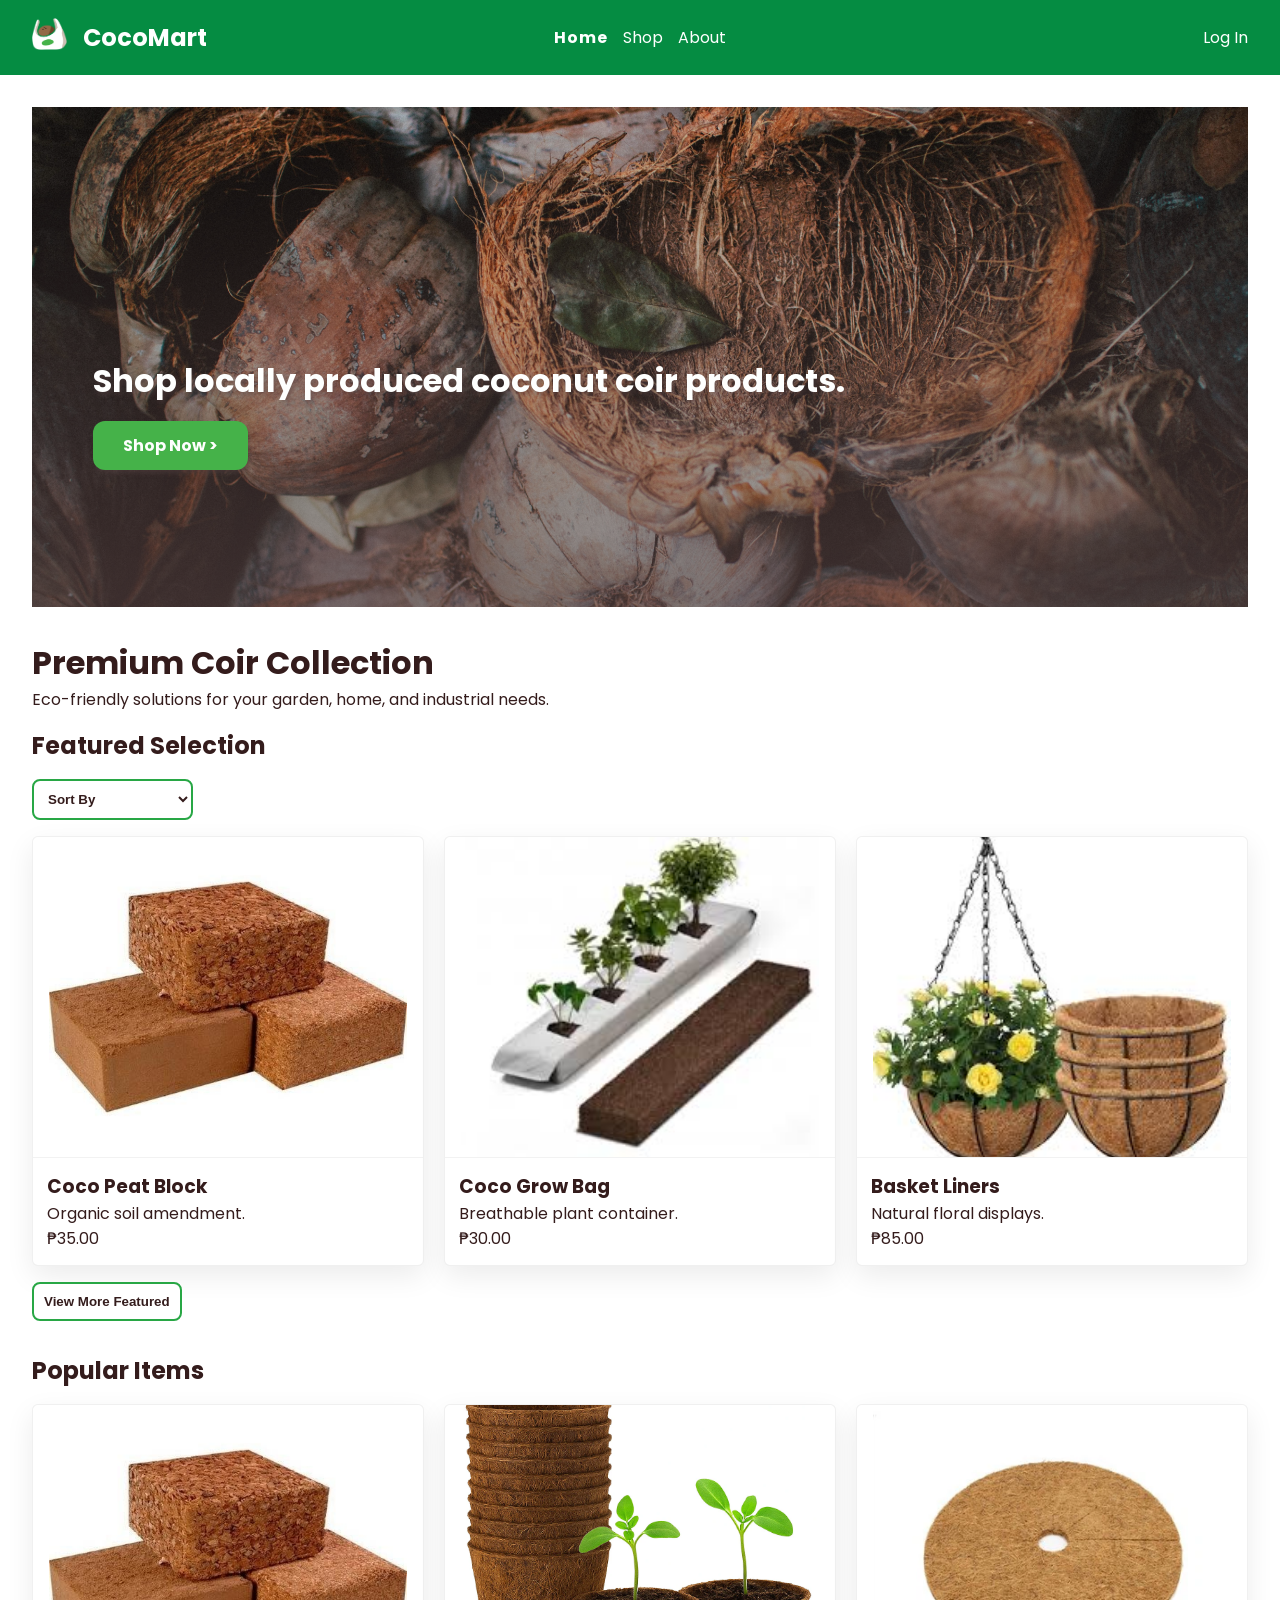
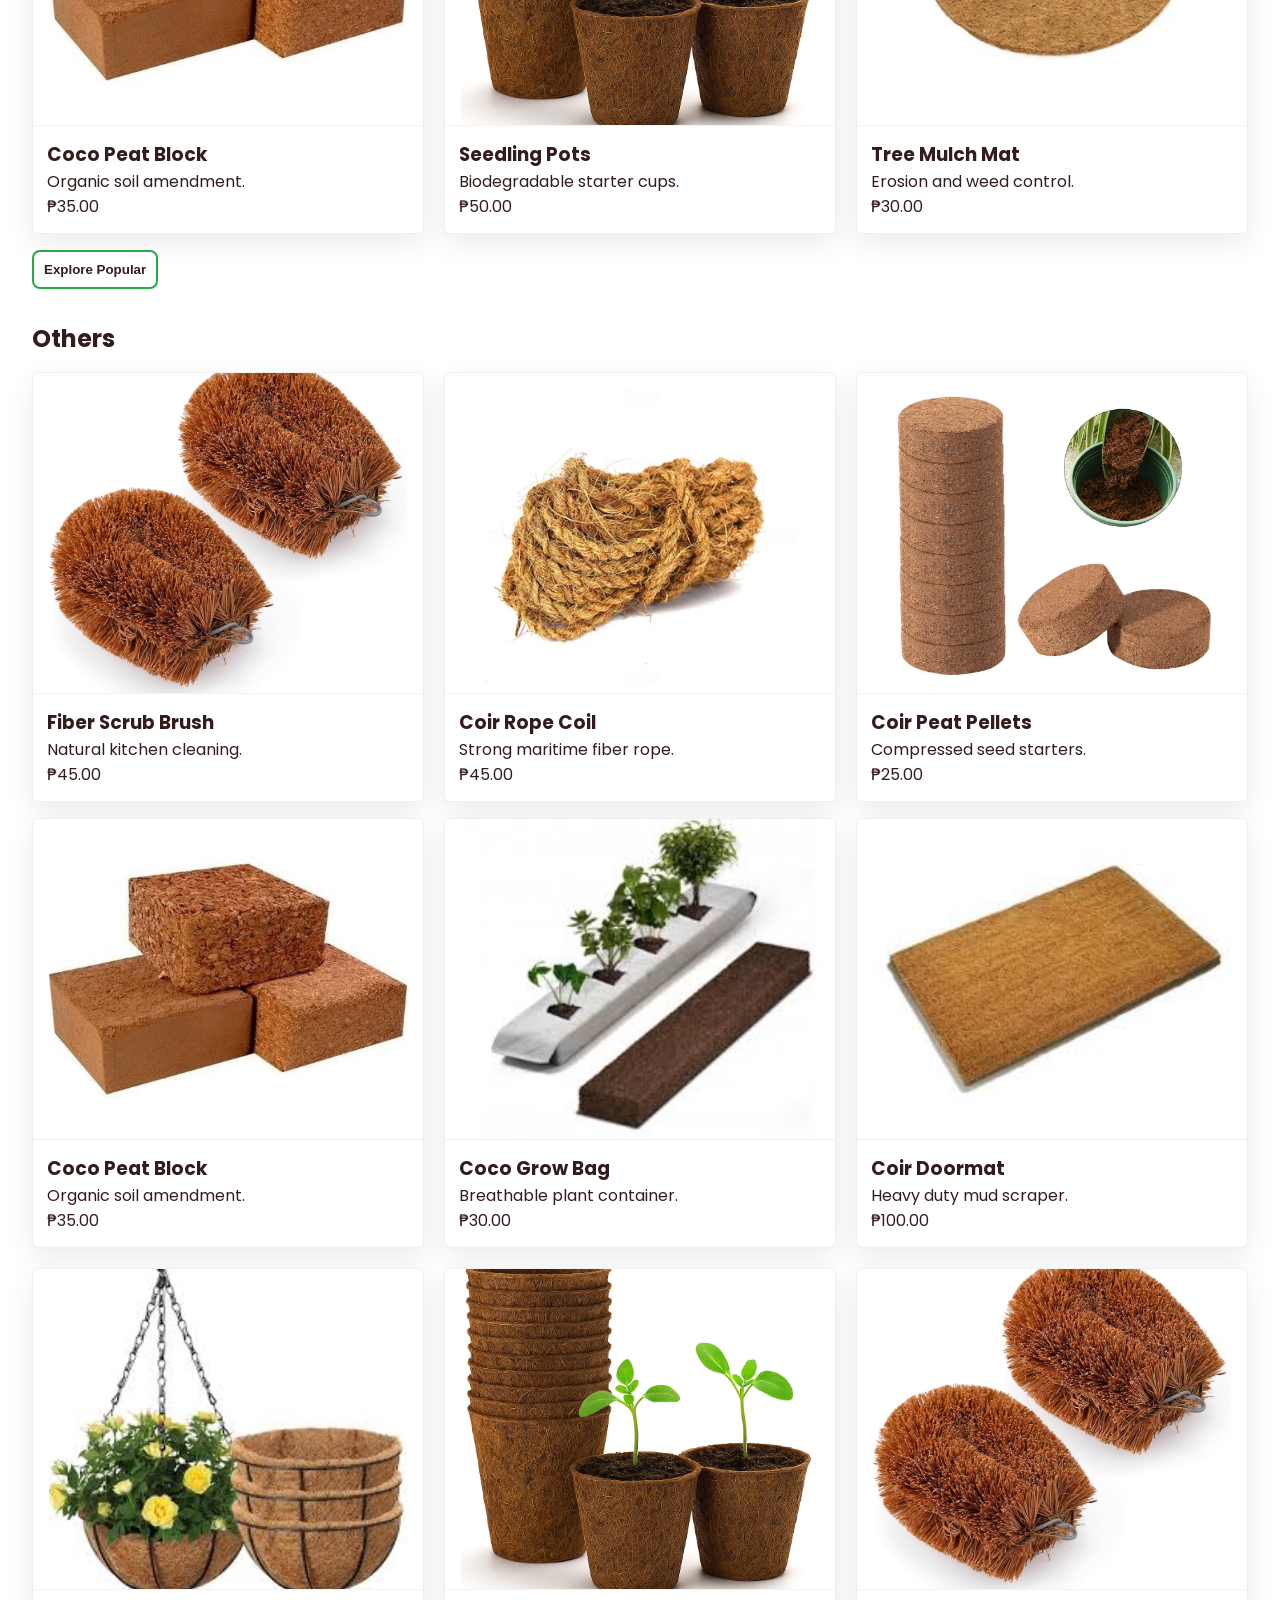
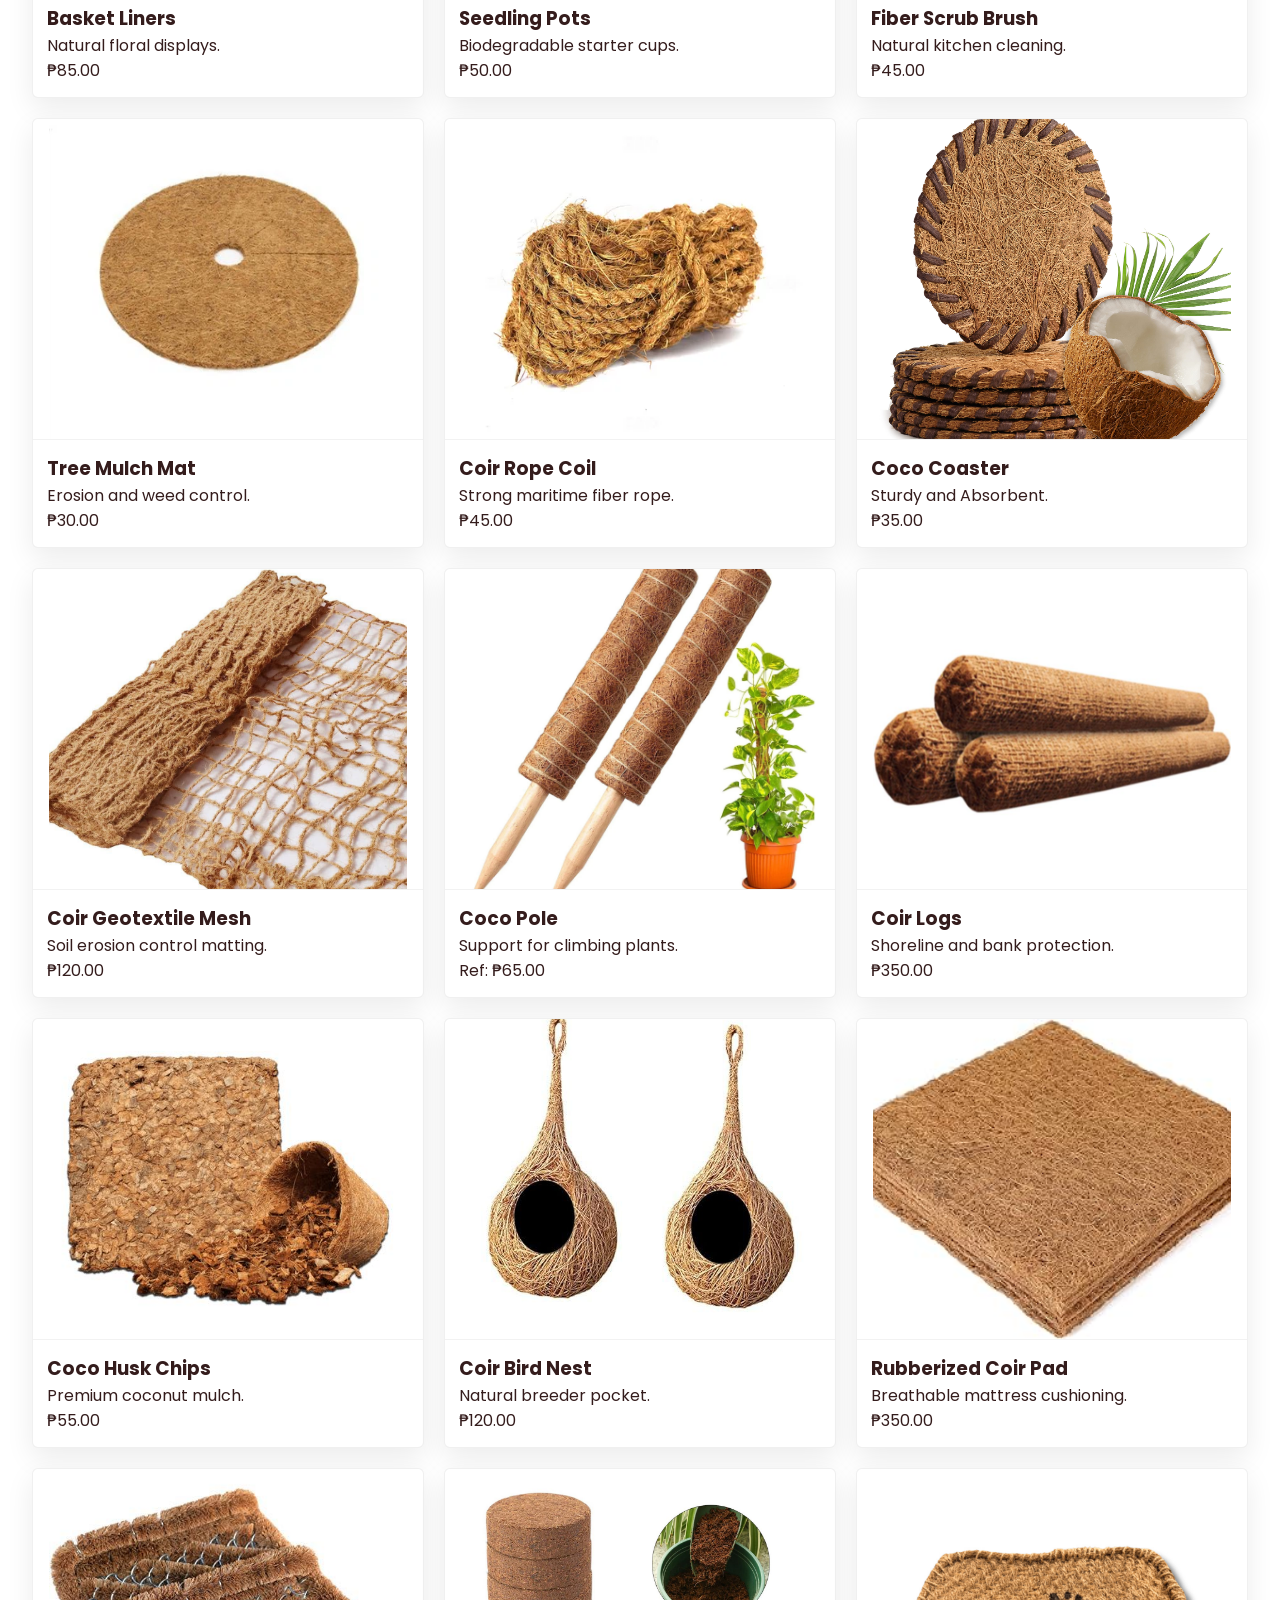
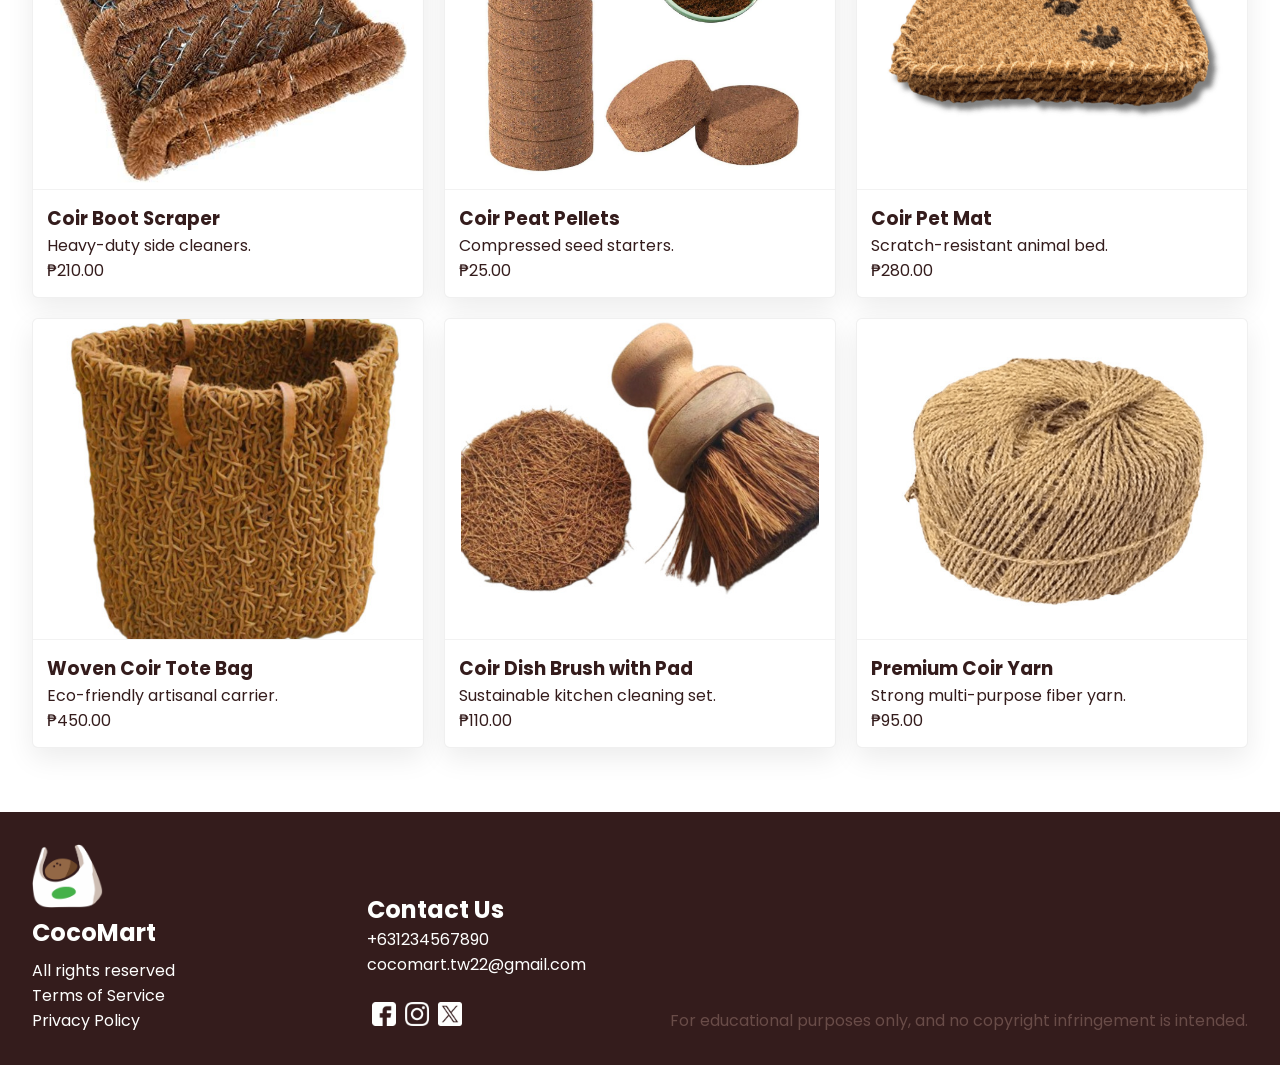
<file: index.html>
<!doctype html>
<html lang="en">
  <head>
    <meta charset="UTF-8" />
    <meta name="viewport" content="width=device-width, initial-scale=1.0" />
    <title>CocoMart</title>
    <link rel="stylesheet" href="style.css" />
    <link
      href="https://fonts.googleapis.com/css?family=Poppins"
      rel="stylesheet"
    />
  </head>

  <body>
    <!-- NAVIGATION -->
    <nav class="navbar">
      <div class="nav-left">
        <a href="index.html"
          ><img class="logo" src="images/cocomart-logo.png" alt="cocomart-logo"
        /></a>
        <a><h2>CocoMart</h2></a>
      </div>

      <div class="nav-center">
        <ul>
          <li><a href="index.html" class="active">Home</a></li>
          <li><a href="products.html">Shop</a></li>
          <li><a href="about.html">About</a></li>
        </ul>
      </div>

      <div class="nav-right">
        <ul id="nav-right-list">
          <li>
            <a href="cart.html"
              ><img
                class="icon cart cart"
                src="images/icon-cart-line.png"
                alt="cart"
            /></a>
          </li>
          <li>
            <a href="profile.html"
              ><img
                class="icon profile profile"
                src="images/icon-profile-line.png"
                alt="profile"
            /></a>
          </li>
        </ul>
      </div>
    </nav>

    <!-- MAIN -->
    <main class="main">
      <div class="hero">
        <div class="hero-content">
          <h1>Shop locally produced coconut coir products.</h1>
          <div class="hero-button">
            <a href="products.html"> Shop Now > </a>
          </div>
        </div>
      </div>

      <h1>Premium Coir Collection</h1>
      <p>Eco-friendly solutions for your garden, home, and industrial needs.</p>

      <!-- FOR FEATURED & POPULAR PRODUCTS  -->
      <section class="product-section">
        <div class="section-header">
          <h2>Featured Selection</h2>
          <select id="featured-sort" class="pretty-select">
            <option value="manual">Sort By</option>
            <option value="price-asc">Price: Low to High</option>
            <option value="name-asc">A-Z</option>
          </select>
        </div>
        <div id="featured-grid" class="product-grid"></div>
        <button class="btn-pretty">View More Featured</button>
      </section>

      <section class="product-section">
        <h2>Popular Items</h2>
        <div id="popular-grid" class="product-grid"></div>
        <button class="btn-pretty">Explore Popular</button>
      </section>

      <section class="product-section">
        <h2>Others</h2>
        <div id="others-grid" class="product-grid"></div>
      </section>

      <!-- PRODUCTS -->
      <div class="product-grid">
        <!-- PRODUCT 01 -->
        <article class="product-card">
          <img
            class="img-wrap"
            src="images/product-01.jpg"
            alt="Coco Peat Block"
          />
          <div class="product-info">
            <h3 class="product-name">Coco Peat Block</h3>
            <p>Organic soil amendment.</p>
            <p class="product-price">₱35.00</p>
          </div>
        </article>

        <!-- PRODUCT 02 -->
        <article class="product-card">
          <img
            class="img-wrap"
            src="images/product-02.jpg"
            alt="Coco Grow Bag"
          />
          <div class="product-info">
            <h3 class="product-name">Coco Grow Bag</h3>
            <p>Breathable plant container.</p>
            <p class="product-price">₱30.00</p>
          </div>
        </article>

        <!-- PRODUCT 03 -->
        <article class="product-card">
          <img
            class="img-wrap"
            src="images/product-03.jpg"
            alt="Coir Doormat"
          />
          <div class="product-info">
            <h3 class="product-name">Coir Doormat</h3>
            <p>Heavy duty mud scraper.</p>
            <p class="product-price">₱100.00</p>
          </div>
        </article>

        <!-- PRODUCT 04 -->
        <article class="product-card">
          <img
            class="img-wrap"
            src="images/product-04.jpg"
            alt="Basket Liners"
          />
          <div class="product-info">
            <h3 class="product-name">Basket Liners</h3>
            <p>Natural floral displays.</p>
            <p class="product-price">₱85.00</p>
          </div>
        </article>

        <!-- PRODUCT 05 -->
        <article class="product-card">
          <img
            class="img-wrap"
            src="images/product-05.png"
            alt="Seedling Pots"
          />
          <div class="product-info">
            <h3 class="product-name">Seedling Pots</h3>
            <p>Biodegradable starter cups.</p>
            <p class="product-price">₱50.00</p>
          </div>
        </article>

        <!-- PRODUCT 06 -->
        <article class="product-card">
          <img
            class="img-wrap"
            src="images/product-06.jpg"
            alt="Fiber Scrub Brush"
          />
          <div class="product-info">
            <h3 class="product-name">Fiber Scrub Brush</h3>
            <p>Natural kitchen cleaning.</p>
            <p class="product-price">₱45.00</p>
          </div>
        </article>

        <!-- PRODUCT 07 -->
        <article class="product-card">
          <img
            class="img-wrap"
            src="images/product-07.png"
            alt="Tree Mulch Mat"
          />
          <div class="product-info">
            <h3 class="product-name">Tree Mulch Mat</h3>
            <p>Erosion and weed control.</p>
            <p class="product-price">₱30.00</p>
          </div>
        </article>

        <!-- PRODUCT 08 -->
        <article class="product-card">
          <img
            class="img-wrap"
            src="images/product-08.png"
            alt="Coir Rope Coil"
          />
          <div class="product-info">
            <h3 class="product-name">Coir Rope Coil</h3>
            <p>Strong maritime fiber rope.</p>
            <p class="product-price">₱45.00</p>
          </div>
        </article>

        <!-- PRODUCT 09 -->
        <article class="product-card">
          <img
            class="img-wrap"
            src="images/product-09.jpg"
            alt="Coco Coaster"
          />
          <div class="product-info">
            <h3 class="product-name">Coco Coaster</h3>
            <p>Sturdy and Absorbent.</p>
            <p class="product-price">₱35.00</p>
          </div>
        </article>

        <!-- PRODUCT 10 -->
        <article class="product-card">
          <img
            class="img-wrap"
            src="images/product-10.jpg"
            alt="Coir Geotextile Mesh"
          />
          <div class="product-info">
            <h3 class="product-name">Coir Geotextile Mesh</h3>
            <p>Soil erosion control matting.</p>
            <p class="product-price">₱120.00</p>
          </div>
        </article>

        <!-- PRODUCT 11 -->
        <article class="product-card">
          <img class="img-wrap" src="images/product-11.jpg" alt="Coco Pole" />
          <div class="product-info">
            <h3 class="product-name">Coco Pole</h3>
            <p>Support for climbing plants.</p>
            <p class="product-price">Ref: ₱65.00</p>
          </div>
        </article>

        <!-- PRODUCT 12-->
        <article class="product-card">
          <img class="img-wrap" src="images/product-12.jpg" alt="Coir Logs" />
          <div class="product-info">
            <h3 class="product-name">Coir Logs</h3>
            <p>Shoreline and bank protection.</p>
            <p class="product-price">₱350.00</p>
          </div>
        </article>

        <!-- PRODUCT 13 -->
        <article class="product-card">
          <img
            class="img-wrap"
            src="images/product-13.jpg"
            alt="Coco Husk Chips"
          />
          <div class="product-info">
            <h3 class="product-name">Coco Husk Chips</h3>
            <p>Premium coconut mulch.</p>
            <p class="product-price">₱55.00</p>
          </div>
        </article>

        <!-- PRODUCT 14 -->
        <article class="product-card">
          <img
            class="img-wrap"
            src="images/product-14.jpg"
            alt="Coir Bird Nest"
          />
          <div class="product-info">
            <h3 class="product-name">Coir Bird Nest</h3>
            <p>Natural breeder pocket.</p>
            <p class="product-price">₱120.00</p>
          </div>
        </article>

        <!-- PRODUCT 15 -->
        <article class="product-card">
          <img
            class="img-wrap"
            src="images/product-15.jpg"
            alt="Rubberized Coir Pad"
          />
          <div class="product-info">
            <h3 class="product-name">Rubberized Coir Pad</h3>
            <p>Breathable mattress cushioning.</p>
            <p class="product-price">₱350.00</p>
          </div>
        </article>

        <!-- PRODUCT 16 -->
        <article class="product-card">
          <img
            class="img-wrap"
            src="images/product-16.jpg"
            alt="Coir Boot Scraper"
          />
          <div class="product-info">
            <h3 class="product-name">Coir Boot Scraper</h3>
            <p>Heavy-duty side cleaners.</p>
            <p class="product-price">₱210.00</p>
          </div>
        </article>

        <!-- PRODUCT 17 -->
        <article class="product-card">
          <img
            class="img-wrap"
            src="images/product-17.jpg"
            alt="Coir Peat Pellets"
          />
          <div class="product-info">
            <h3 class="product-name">Coir Peat Pellets</h3>
            <p>Compressed seed starters.</p>
            <p class="product-price">₱25.00</p>
          </div>
        </article>

        <!-- PRODUCT 18 -->
        <article class="product-card">
          <img
            class="img-wrap"
            src="images/product-18.jpg"
            alt="Coir Pet Mat"
          />
          <div class="product-info">
            <h3 class="product-name">Coir Pet Mat</h3>
            <p>Scratch-resistant animal bed.</p>
            <p class="product-price">₱280.00</p>
          </div>
        </article>

        <!-- PRODUCT 19 -->
        <article class="product-card">
          <img
            class="img-wrap"
            src="images/product-19.jpg"
            alt="Woven Coir Tote Bag"
          />
          <div class="product-info">
            <h3 class="product-name">Woven Coir Tote Bag</h3>
            <p>Eco-friendly artisanal carrier.</p>
            <p class="product-price">₱450.00</p>
          </div>
        </article>

        <!-- PRODUCT 20 -->
        <article class="product-card">
          <img
            class="img-wrap"
            src="images/product-20.jpg"
            alt="Coir Dish Brush with Pad"
          />
          <div class="product-info">
            <h3 class="product-name">Coir Dish Brush with Pad</h3>
            <p>Sustainable kitchen cleaning set.</p>
            <p class="product-price">₱110.00</p>
          </div>
        </article>

        <!-- PRODUCT 21 -->
        <article class="product-card">
          <img
            class="img-wrap"
            src="images/product-21.jpg"
            alt="Premium Coir Yarn"
          />
          <div class="product-info">
            <h3 class="product-name">Premium Coir Yarn</h3>
            <p>Strong multi-purpose fiber yarn.</p>
            <p class="product-price">₱95.00</p>
          </div>
        </article>
      </div>
    </main>

    <!-- FOOTER -->
    <footer class="footer">
      <div class="footer-left">
        <div class="fupper">
          <img
            class="f-logo"
            src="images/cocomart-logo.png"
            alt="Cocomart Logo"
          />
          <h2>CocoMart</h2>
        </div>
        <ul class="flower">
          <li>All rights reserved</li>
          <li>Terms of Service</li>
          <li>Privacy Policy</li>
        </ul>
      </div>

      <div class="footer-center">
        <ul class="footer-upper">
          <h2>Contact Us</h2>
          <li>+631234567890</li>
          <li>cocomart.tw22@gmail.com</li>
        </ul>
        <div class="icon-socials">
          <br />
          <a href="#"
            ><img
              class="icon icon-socials"
              src="images/icon-fb.png"
              alt="Facebook icon"
          /></a>
          <a href="#"
            ><img
              class="icon icon-socials"
              src="images/icon-insta.png"
              alt="Instagram icon"
          /></a>
          <a href="#"
            ><img
              class="icon icon-socials"
              src="images/icon-twt.png"
              alt="Twitter icon"
          /></a>
        </div>
      </div>

      <div class="footer-right disclaimer">
        For educational purposes only, and no copyright infringement is
        intended.
      </div>
    </footer>
    <script src="navbar.js"></script>
    <script src="products.js" defer></script>
  </body>
</html>
</file>
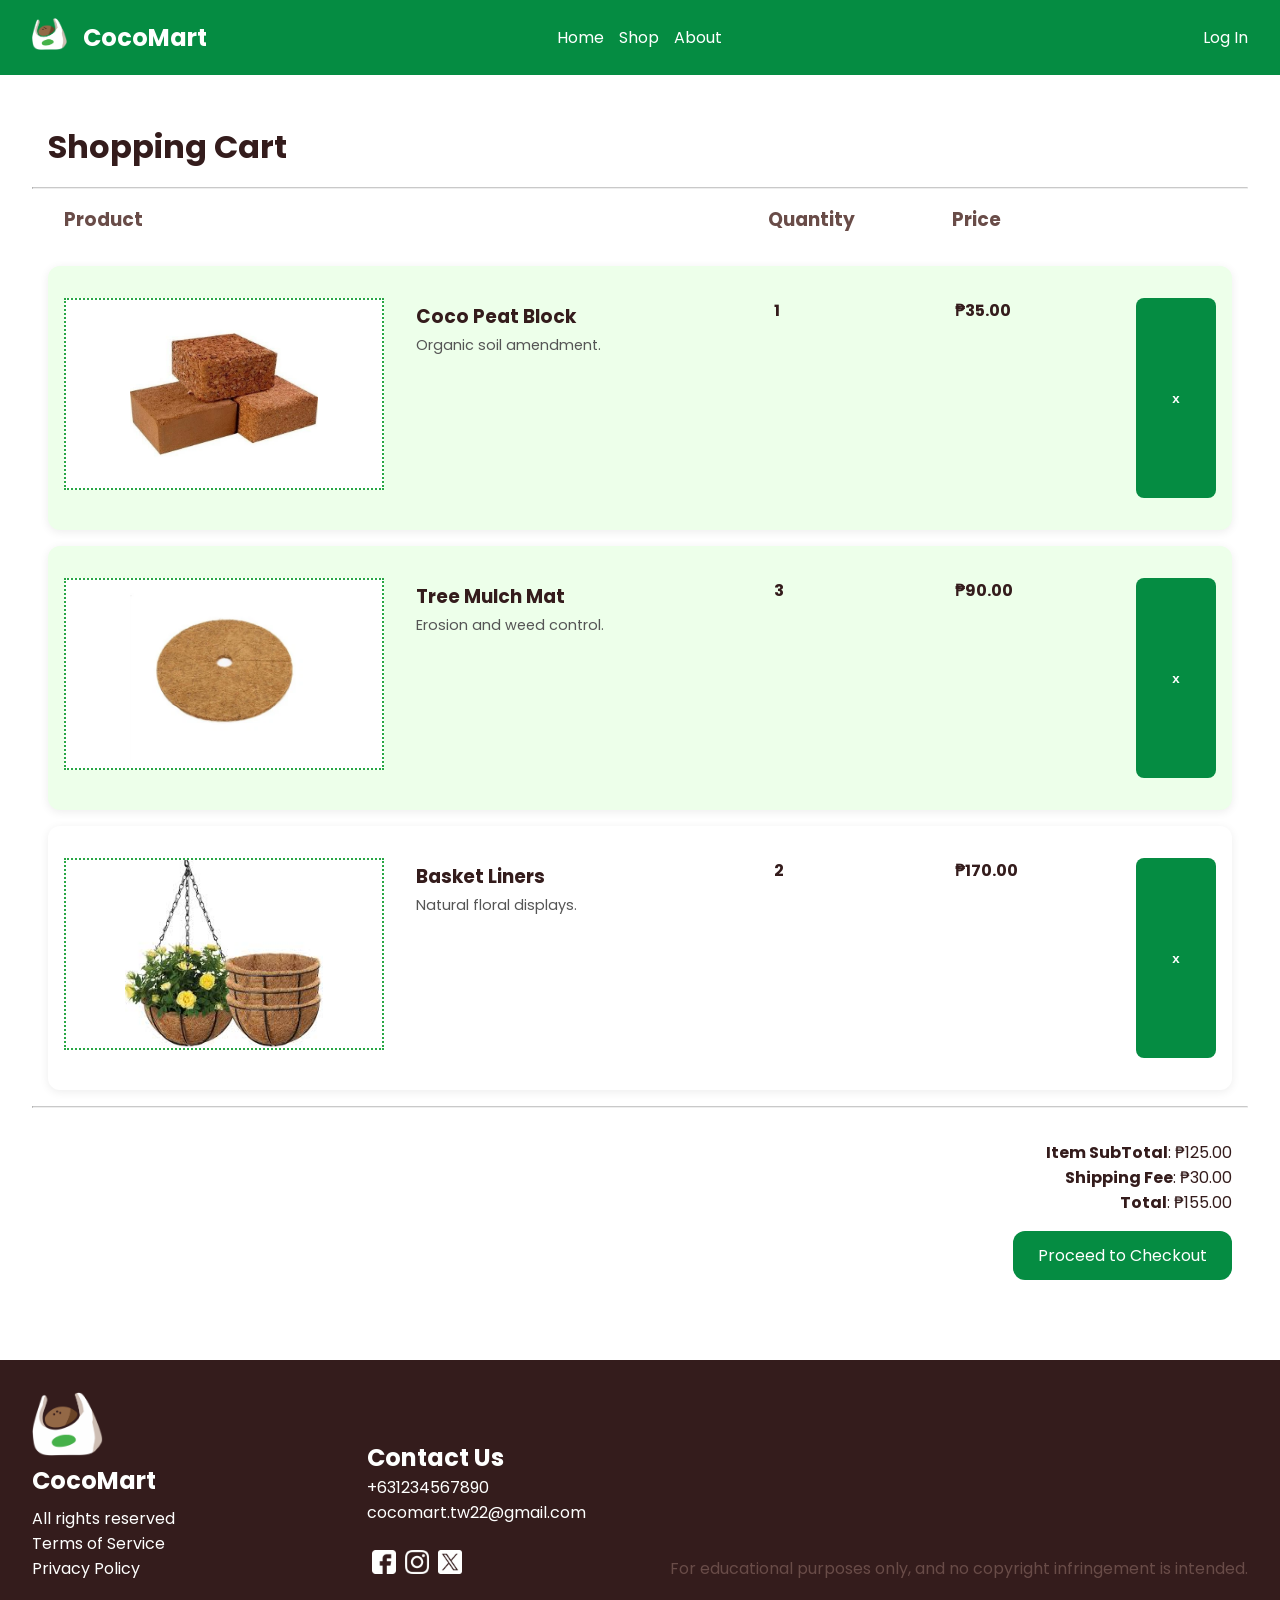
<file: cart.html>
<!doctype html>
<html lang="en">
  <head>
    <meta charset="UTF-8" />
    <meta name="viewport" content="width=device-width, initial-scale=1.0" />
    <title>CocoMart</title>
    <link rel="stylesheet" href="style.css" />
    <link
      href="https://fonts.googleapis.com/css?family=Poppins"
      rel="stylesheet"
    />
  </head>
  <body>
    <!-- NAVIGATION -->
    <nav class="navbar">
      <div class="nav-left">
        <a href="index.html"
          ><img class="logo" src="images/cocomart-logo.png" alt="cocomart-logo"
        /></a>
        <a><h2>CocoMart</h2></a>
      </div>

      <div class="nav-center">
        <ul>
          <li><a href="index.html">Home</a></li>
          <li><a href="products.html">Shop</a></li>
          <li><a href="about.html">About</a></li>
        </ul>
      </div>

      <div class="nav-right">
        <!-- add id so JS can update navbar depending on sign-in state -->
        <ul id="nav-right-list">
          <li>
            <a href="cart.html"
              ><img
                class="icon cart cart-active"
                src="images/icon-cart-line.png"
                alt="cart"
            /></a>
          </li>
          <li>
            <!-- when not signed in, profile icon leads to login -->
            <a href="profile.html"
              ><img
                class="icon profile profile"
                src="images/icon-profile-line.png"
                alt="profile"
            /></a>
          </li>
        </ul>
      </div>
    </nav>

    <!-- MAIN -->
    <main class="main">
      <h1 class="h-cart">Shopping Cart</h1>
      <hr />

      <div class="cart-content">
        <!-- TITLE BAR -->
        <div class="cart-title">
          <h3 class="cart-prod">Product</h3>
          <div class="cart-text">
            <h3></h3>
            <h3>Quantity</h3>
            <h3>Price</h3>
            <h3></h3>
          </div>
        </div>

        <!-- CART CONTENTS -->
        <div class="cart-item act">
          <img class="cart-img" src="images/product-01.jpg" />
          <div class="cart-deets">
            <div class="c-text">
              <h3>Coco Peat Block</h3>
              <p>Organic soil amendment.</p>
            </div>
            <div class="c-controls">
              <span>1</span>
              <span>₱35.00</span>
              <button>x</button>
            </div>
          </div>
        </div>

        <div class="cart-item act">
          <img class="cart-img" src="images/product-07.png" />
          <div class="cart-deets">
            <div class="c-text">
              <h3>Tree Mulch Mat</h3>
              <p>Erosion and weed control.</p>
            </div>
            <div class="c-controls">
              <span>3</span>
              <span>₱90.00</span>
              <button>x</button>
            </div>
          </div>
        </div>

        <div class="cart-item">
          <img class="cart-img" src="images/product-04.jpg" />
          <div class="cart-deets">
            <div class="c-text">
              <h3>Basket Liners</h3>
              <p>Natural floral displays.</p>
            </div>
            <div class="c-controls">
            <span>2</span>
            <span>₱170.00</span>
            <button>x</button>
          </div>
        </div>
      </div>
      <hr />

      <!-- CART SUMMARY -->
      <div class="cart-summary">
        <p><b>Item SubTotal</b>: ₱125.00</p>
        <p><b>Shipping Fee</b>: ₱30.00</p>
        <p><b>Total</b>: ₱155.00</p>
        <a class="cart-button" href="checkout.html">Proceed to Checkout</a>
      </div>
    </main>

    <!-- FOOTER -->
    <footer class="footer">
      <div class="footer-left">
        <div class="fupper">
          <img
            class="f-logo"
            src="images/cocomart-logo.png"
            alt="Cocomart Logo"
          />
          <h2>CocoMart</h2>
        </div>
        <ul class="flower">
          <li>All rights reserved</li>
          <li>Terms of Service</li>
          <li>Privacy Policy</li>
        </ul>
      </div>

      <div class="footer-center">
        <ul class="footer-upper">
          <h2>Contact Us</h2>
          <li>+631234567890</li>
          <li>cocomart.tw22@gmail.com</li>
        </ul>
        <div class="icon-socials">
          <br />
          <a href="#"
            ><img
              class="icon icon-socials"
              src="images/icon-fb.png"
              alt="Facebook icon"
          /></a>
          <a href="#"
            ><img
              class="icon icon-socials"
              src="images/icon-insta.png"
              alt="Instagram icon"
          /></a>
          <a href="#"
            ><img
              class="icon icon-socials"
              src="images/icon-twt.png"
              alt="Twitter icon"
          /></a>
        </div>
      </div>

      <div class="footer-right disclaimer">
        For educational purposes only, and no copyright infringement is
        intended.
      </div>
    </footer>
    <script src="navbar.js"></script>
  </body>
</html>
</file>
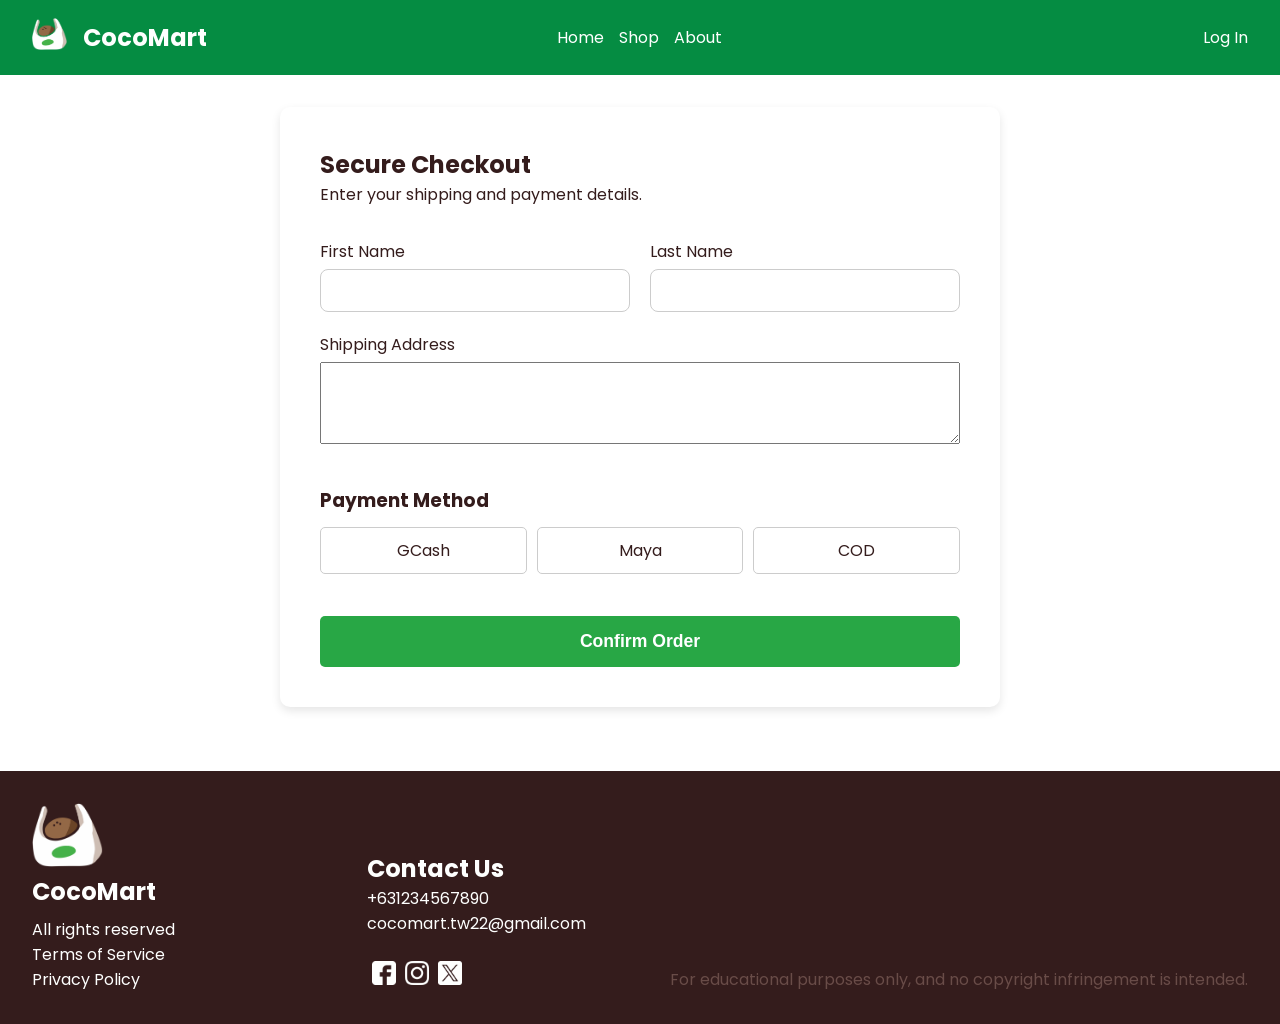
<file: checkout.html>
<!doctype html>
<html lang="en">
  <head>
    <meta charset="UTF-8" />
    <meta name="viewport" content="width=device-width, initial-scale=1.0" />
    <title>CocoMart</title>
    <link rel="stylesheet" href="style.css" />
    <link
      href="https://fonts.googleapis.com/css?family=Poppins"
      rel="stylesheet"
    />
  </head>
  <body>
    <!-- NAVIGATION -->
    <nav class="navbar">
      <div class="nav-left">
        <a href="index.html"
          ><img class="logo" src="images/cocomart-logo.png" alt="cocomart-logo"
        /></a>
        <a><h2>CocoMart</h2></a>
      </div>

      <div class="nav-center">
        <ul>
          <li><a href="index.html">Home</a></li>
          <li><a href="products.html">Shop</a></li>
          <li><a href="about.html">About</a></li>
        </ul>
      </div>

      <div class="nav-right">
        <!-- add id so JS can update navbar depending on sign-in state -->
        <ul id="nav-right-list">
          <li>
            <a href="cart.html"
              ><img
                class="icon cart cart-active"
                src="images/icon-cart-line.png"
                alt="cart"
            /></a>
          </li>
          <li>
            <!-- when not signed in, profile icon leads to login -->
            <a href="profile.html"
              ><img
                class="icon profile profile"
                src="images/icon-profile-line.png"
                alt="profile"
            /></a>
          </li>
        </ul>
      </div>
    </nav>

    <!-- MAIN -->
    <main class="main">
      <div class="checkout">
        <div class="checkout-title">
          <h2>Secure Checkout</h2>
          <p>Enter your shipping and payment details.</p>
        </div>

        <div class="checkout-form">
          <form>
            <div class="checkout-details">
              <div class="checkout-name">
                <label>First Name</label>
                <input type="text" />
              </div>
              <div class="checkout-name">
                <label>Last Name</label>
                <input type="text" />
              </div>

              <div class="shipping">
                <label>Shipping Address</label>
                <textarea class="ship-add" rows="3"></textarea>
              </div>
            </div>

            <h3 class="payment-method">Payment Method</h3>
            <div class="pay">
              <a class="pay-choices">GCash</a>
              <a class="pay-choices">Maya</a>
              <a class="pay-choices">COD</a>
            </div>

            <button
              class="order"
              type="button"
              onclick="window.location.href = 'confirmation.html'"
            >
              Confirm Order
            </button>
          </form>
        </div>
      </div>
    </main>

    <!-- FOOTER -->
    <footer class="footer">
      <div class="footer-left">
        <div class="fupper">
          <img
            class="f-logo"
            src="images/cocomart-logo.png"
            alt="Cocomart Logo"
          />
          <h2>CocoMart</h2>
        </div>
        <ul class="flower">
          <li>All rights reserved</li>
          <li>Terms of Service</li>
          <li>Privacy Policy</li>
        </ul>
      </div>

      <div class="footer-center">
        <ul class="footer-upper">
          <h2>Contact Us</h2>
          <li>+631234567890</li>
          <li>cocomart.tw22@gmail.com</li>
        </ul>
        <div class="icon-socials">
          <br />
          <a href="#"
            ><img
              class="icon icon-socials"
              src="images/icon-fb.png"
              alt="Facebook icon"
          /></a>
          <a href="#"
            ><img
              class="icon icon-socials"
              src="images/icon-insta.png"
              alt="Instagram icon"
          /></a>
          <a href="#"
            ><img
              class="icon icon-socials"
              src="images/icon-twt.png"
              alt="Twitter icon"
          /></a>
        </div>
      </div>

      <div class="footer-right disclaimer">
        For educational purposes only, and no copyright infringement is
        intended.
      </div>
    </footer>
    <script src="navbar.js"></script>
  </body>
</html>
</file>
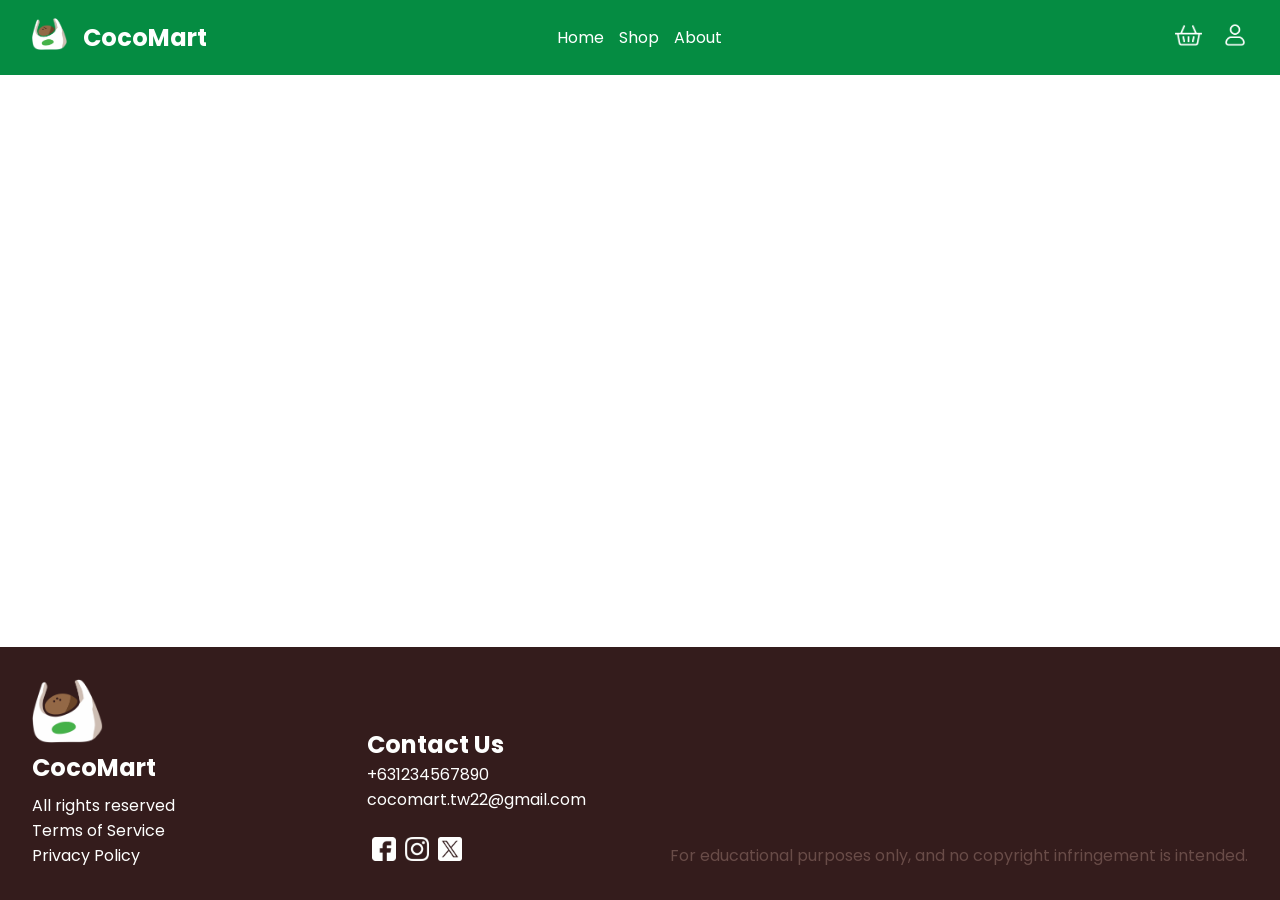
<file: component.html>
<!doctype html>
<html lang="en">
  <head>
    <meta charset="UTF-8" />
    <meta name="viewport" content="width=device-width, initial-scale=1.0" />
    <title>CocoMart</title>
    <link rel="stylesheet" href="style.css" />
    <link
      href="https://fonts.googleapis.com/css?family=Poppins"
      rel="stylesheet"
    />
  </head>
  <body>
    <!-- NAVIGATION -->
    <nav class="navbar">
      <div class="nav-left">
        <a href="index.html"
          ><img class="logo" src="images/cocomart-logo.png" alt="cocomart-logo"
        /></a>
        <a><h2>CocoMart</h2></a>
      </div>

      <div class="nav-center">
        <ul>
          <li><a href="index.html">Home</a></li>
          <li><a href="products.html">Shop</a></li>
          <li><a href="about.html">About</a></li>
        </ul>
      </div>

      <div class="nav-right">
        <ul>
          <li>
            <a href="cart.html"
              ><img
                class="icon cart cart"
                src="images/icon-cart-line.png"
                alt="cart"
            /></a>
          </li>
          <li>
            <a href="profile.html"
              ><img
                class="icon profile profile"
                src="images/icon-profile-line.png"
                alt="profile"
            /></a>
          </li>
        </ul>
      </div>
    </nav>

    <!-- MAIN -->
    <main class="main"></main>

    <!-- FOOTER -->
    <footer class="footer">
      <div class="footer-left">
        <div class="fupper">
          <img
            class="f-logo"
            src="images/cocomart-logo.png"
            alt="Cocomart Logo"
          />
          <h2>CocoMart</h2>
        </div>
        <ul class="flower">
          <li>All rights reserved</li>
          <li>Terms of Service</li>
          <li>Privacy Policy</li>
        </ul>
      </div>

      <div class="footer-center">
        <ul class="footer-upper">
          <h2>Contact Us</h2>
          <li>+631234567890</li>
          <li>cocomart.tw22@gmail.com</li>
        </ul>
        <div class="icon-socials">
          <br />
          <a href="#"
            ><img
              class="icon icon-socials"
              src="images/icon-fb.png"
              alt="Facebook icon"
          /></a>
          <a href="#"
            ><img
              class="icon icon-socials"
              src="images/icon-insta.png"
              alt="Instagram icon"
          /></a>
          <a href="#"
            ><img
              class="icon icon-socials"
              src="images/icon-twt.png"
              alt="Twitter icon"
          /></a>
        </div>
      </div>

      <div class="footer-right disclaimer">
        For educational purposes only, and no copyright infringement is
        intended.
      </div>
    </footer>
  </body>
</html>
</file>
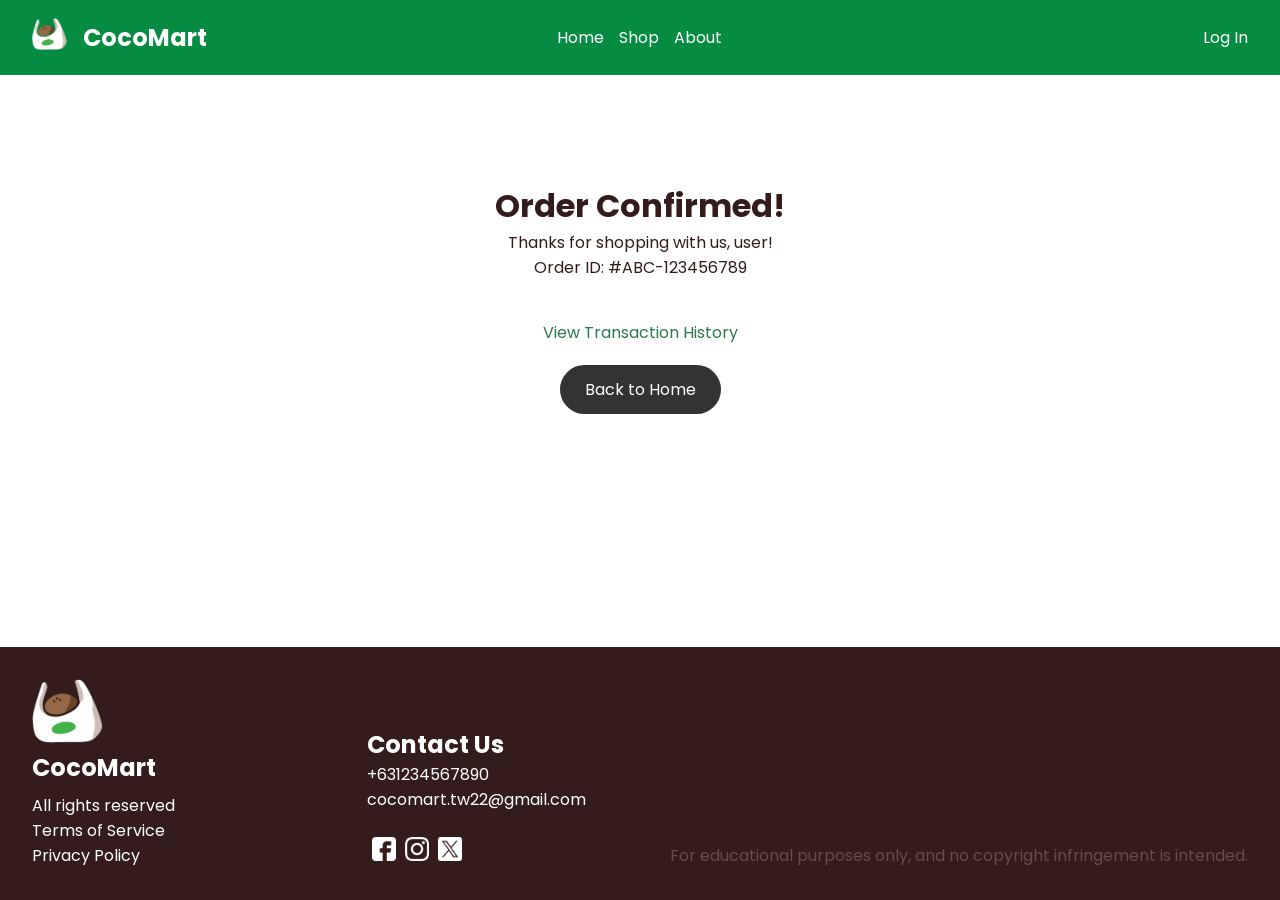
<file: confirmation.html>
<!doctype html>
<html lang="en">
  <head>
    <meta charset="UTF-8" />
    <meta name="viewport" content="width=device-width, initial-scale=1.0" />
    <title>CocoMart</title>
    <link rel="stylesheet" href="style.css" />
    <link
      href="https://fonts.googleapis.com/css?family=Poppins"
      rel="stylesheet"
    />
  </head>
  <body>
    <!-- NAVIGATION -->
    <nav class="navbar">
      <div class="nav-left">
        <a href="index.html"
          ><img class="logo" src="images/cocomart-logo.png" alt="cocomart-logo"
        /></a>
        <a><h2>CocoMart</h2></a>
      </div>

      <div class="nav-center">
        <ul>
          <li><a href="index.html">Home</a></li>
          <li><a href="products.html">Shop</a></li>
          <li><a href="about.html">About</a></li>
        </ul>
      </div>

      <div class="nav-right">
        <!-- add id so JS can update navbar depending on sign-in state -->
        <ul id="nav-right-list">
          <li>
            <a href="cart.html"
              ><img
                class="icon cart cart-active"
                src="images/icon-cart-line.png"
                alt="cart"
            /></a>
          </li>
          <li>
            <!-- when not signed in, profile icon leads to login -->
            <a href="profile.html"
              ><img
                class="icon profile profile"
                src="images/icon-profile-line.png"
                alt="profile"
            /></a>
          </li>
        </ul>
      </div>
    </nav>

    <!-- MAIN -->
    <main class="main">
      <div class="confirm">
        <img class="conf-img" />

        <h1>Order Confirmed!</h1>
        <p>Thanks for shopping with us, user!</p>
        <p>Order ID: #ABC-123456789</p>

        <div class="conf-links">
          <a class="transac" href="history.html">View Transaction History</a>
          <a class="conf-button" href="index.html">Back to Home</a>
        </div>
      </div>
    </main>

    <!-- FOOTER -->
    <footer class="footer">
      <div class="footer-left">
        <div class="fupper">
          <img
            class="f-logo"
            src="images/cocomart-logo.png"
            alt="Cocomart Logo"
          />
          <h2>CocoMart</h2>
        </div>
        <ul class="flower">
          <li>All rights reserved</li>
          <li>Terms of Service</li>
          <li>Privacy Policy</li>
        </ul>
      </div>

      <div class="footer-center">
        <ul class="footer-upper">
          <h2>Contact Us</h2>
          <li>+631234567890</li>
          <li>cocomart.tw22@gmail.com</li>
        </ul>
        <div class="icon-socials">
          <br />
          <a href="#"
            ><img
              class="icon icon-socials"
              src="images/icon-fb.png"
              alt="Facebook icon"
          /></a>
          <a href="#"
            ><img
              class="icon icon-socials"
              src="images/icon-insta.png"
              alt="Instagram icon"
          /></a>
          <a href="#"
            ><img
              class="icon icon-socials"
              src="images/icon-twt.png"
              alt="Twitter icon"
          /></a>
        </div>
      </div>

      <div class="footer-right disclaimer">
        For educational purposes only, and no copyright infringement is
        intended.
      </div>
    </footer>
    <script src="navbar.js"></script>
  </body>
</html>
</file>
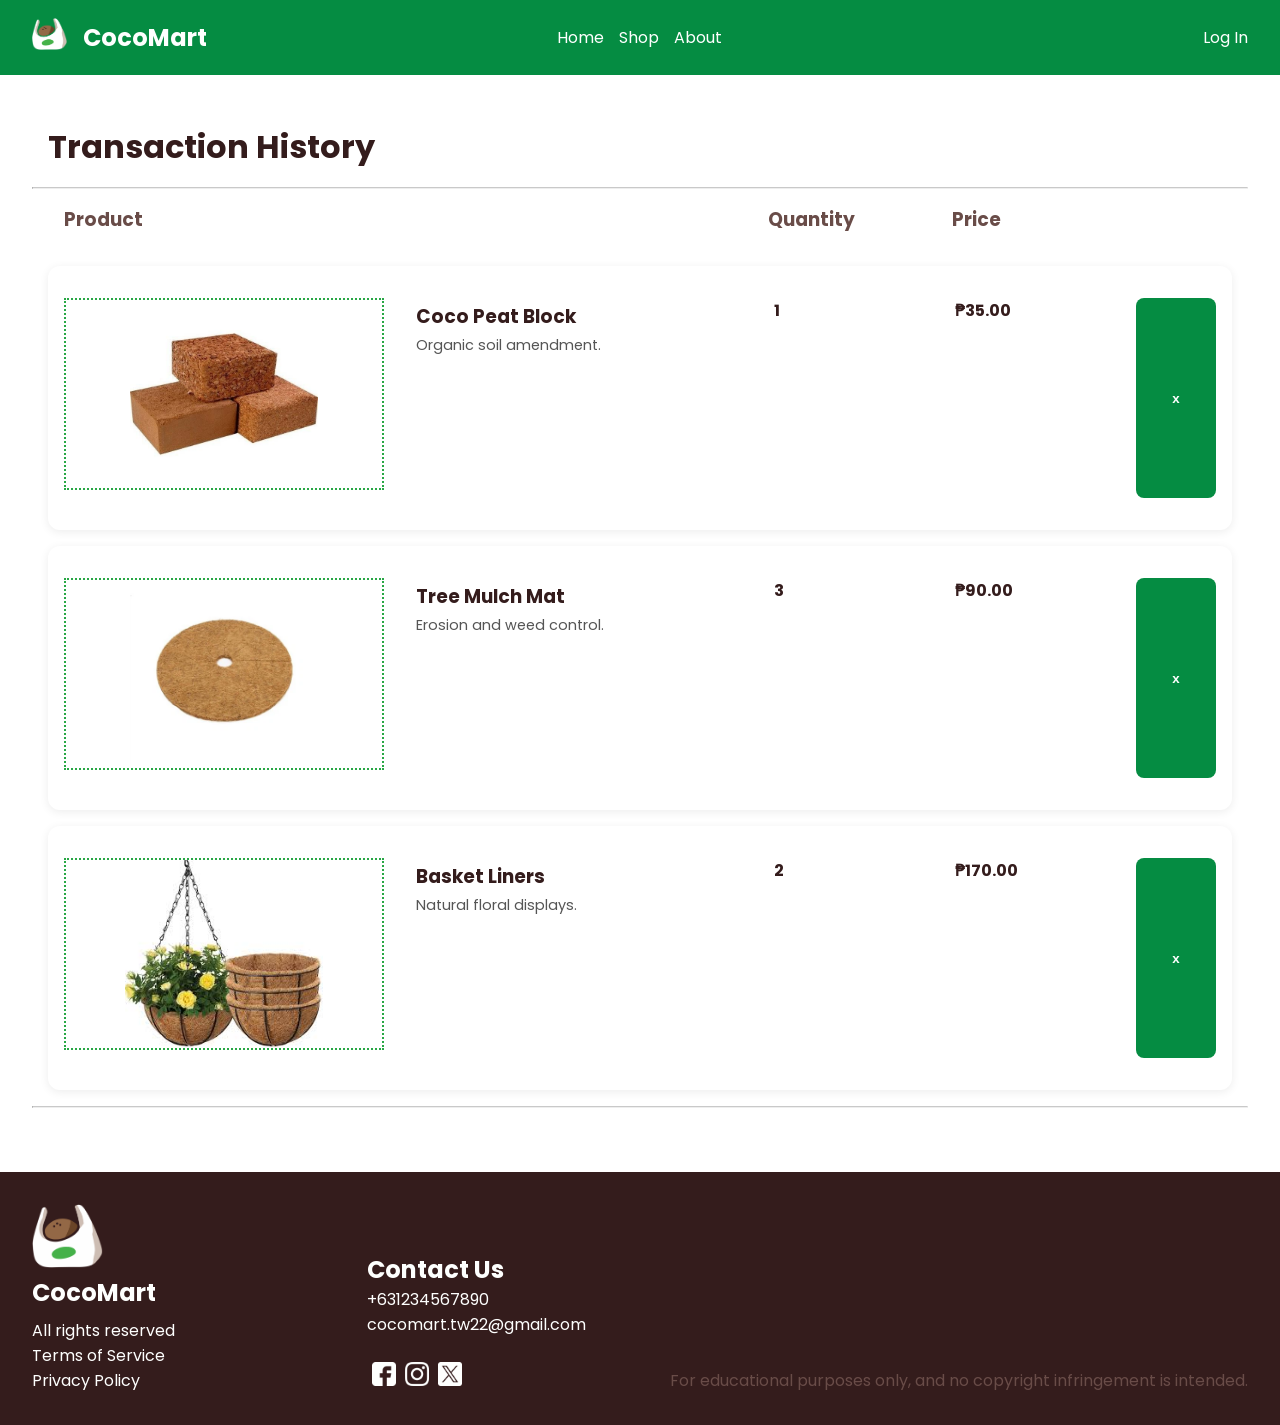
<file: history.html>
<!doctype html>
<html lang="en">
  <head>
    <meta charset="UTF-8" />
    <meta name="viewport" content="width=device-width, initial-scale=1.0" />
    <title>CocoMart</title>
    <link rel="stylesheet" href="style.css" />
    <link
      href="https://fonts.googleapis.com/css?family=Poppins"
      rel="stylesheet"
    />
  </head>
  <body>
    <!-- NAVIGATION -->
    <nav class="navbar">
      <div class="nav-left">
        <a href="index.html"
          ><img class="logo" src="images/cocomart-logo.png" alt="cocomart-logo"
        /></a>
        <a><h2>CocoMart</h2></a>
      </div>

      <div class="nav-center">
        <ul>
          <li><a href="index.html">Home</a></li>
          <li><a href="products.html">Shop</a></li>
          <li><a href="about.html">About</a></li>
        </ul>
      </div>

      <div class="nav-right">
        <!-- add id so JS can update navbar depending on sign-in state -->
        <ul id="nav-right-list">
          <li>
            <a href="cart.html"
              ><img
                class="icon cart cart-active"
                src="images/icon-cart-line.png"
                alt="cart"
            /></a>
          </li>
          <li>
            <!-- when not signed in, profile icon leads to login -->
            <a href="profile.html"
              ><img
                class="icon profile profile"
                src="images/icon-profile-line.png"
                alt="profile"
            /></a>
          </li>
        </ul>
      </div>
    </nav>

    <!-- MAIN -->
    <main class="main">
      <h1 class="h-cart">Transaction History</h1>
      <hr />

      <div class="cart-content">
        <!-- TITLE BAR -->
        <div class="cart-title">
          <h3 class="cart-prod">Product</h3>
          <div class="cart-text">
            <h3></h3>
            <h3>Quantity</h3>
            <h3>Price</h3>
            <h3></h3>
          </div>
        </div>

        <!-- CART CONTENTS -->
        <div class="cart-item">
          <img class="cart-img" src="images/product-01.jpg" />
          <div class="cart-deets">
            <div class="c-text">
              <h3>Coco Peat Block</h3>
              <p>Organic soil amendment.</p>
            </div>
            <div class="c-controls">
              <span>1</span>
              <span>₱35.00</span>
              <button>x</button>
            </div>
          </div>
        </div>

        <div class="cart-item">
          <img class="cart-img" src="images/product-07.png" />
          <div class="cart-deets">
            <div class="c-text">
              <h3>Tree Mulch Mat</h3>
              <p>Erosion and weed control.</p>
            </div>
            <div class="c-controls">
              <span>3</span>
              <span>₱90.00</span>
              <button>x</button>
            </div>
          </div>
        </div>

        <div class="cart-item">
          <img class="cart-img" src="images/product-04.jpg" />
          <div class="cart-deets">
            <div class="c-text">
              <h3>Basket Liners</h3>
              <p>Natural floral displays.</p>
            </div>
            <div class="c-controls">
            <span>2</span>
            <span>₱170.00</span>
            <button>x</button>
          </div>
        </div>
      </div>
      <hr />
    </main>

    <!-- FOOTER -->
    <footer class="footer">
      <div class="footer-left">
        <div class="fupper">
          <img
            class="f-logo"
            src="images/cocomart-logo.png"
            alt="Cocomart Logo"
          />
          <h2>CocoMart</h2>
        </div>
        <ul class="flower">
          <li>All rights reserved</li>
          <li>Terms of Service</li>
          <li>Privacy Policy</li>
        </ul>
      </div>

      <div class="footer-center">
        <ul class="footer-upper">
          <h2>Contact Us</h2>
          <li>+631234567890</li>
          <li>cocomart.tw22@gmail.com</li>
        </ul>
        <div class="icon-socials">
          <br />
          <a href="#"
            ><img
              class="icon icon-socials"
              src="images/icon-fb.png"
              alt="Facebook icon"
          /></a>
          <a href="#"
            ><img
              class="icon icon-socials"
              src="images/icon-insta.png"
              alt="Instagram icon"
          /></a>
          <a href="#"
            ><img
              class="icon icon-socials"
              src="images/icon-twt.png"
              alt="Twitter icon"
          /></a>
        </div>
      </div>

      <div class="footer-right disclaimer">
        For educational purposes only, and no copyright infringement is
        intended.
      </div>
    </footer>
    <script src="navbar.js"></script>
  </body>
</html>
</file>
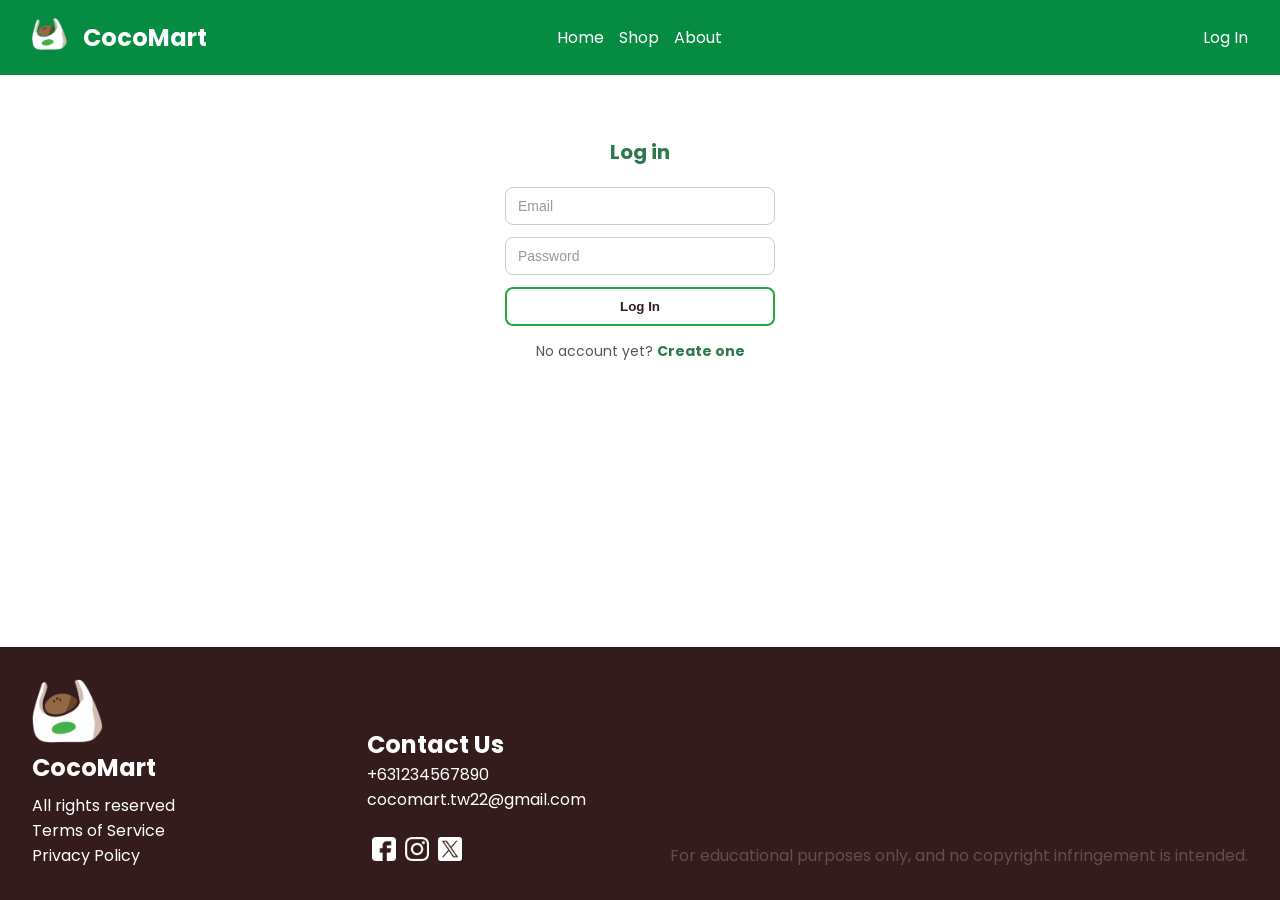
<file: login.html>
<!doctype html>
<html lang="en">
  <head>
    <meta charset="UTF-8" />
    <meta name="viewport" content="width=device-width, initial-scale=1.0" />
    <title>CocoMart</title>
    <link rel="stylesheet" href="style.css" />
    <link
      href="https://fonts.googleapis.com/css?family=Poppins"
      rel="stylesheet"
    />
  </head>
  <body>
    <!-- NAVIGATION -->
    <nav class="navbar">
      <div class="nav-left">
        <a href="index.html"
          ><img class="logo" src="images/cocomart-logo.png" alt="cocomart-logo"
        /></a>
        <a><h2>CocoMart</h2></a>
      </div>

      <div class="nav-center">
        <ul>
          <li><a href="index.html">Home</a></li>
          <li><a href="products.html">Shop</a></li>
          <li><a href="about.html">About</a></li>
        </ul>
      </div>

      <div class="nav-right">
        <ul id="nav-right-list">
          <li>
            <a href="cart.html"
              ><img
                class="icon cart cart"
                src="images/icon-cart-line.png"
                alt="cart"
            /></a>
          </li>
          <li>
            <a href="profile.html"
              ><img
                class="icon profile profile"
                src="images/icon-profile-line.png"
                alt="profile"
            /></a>
          </li>
        </ul>
      </div>
    </nav>

    <!-- MAIN -->
    <main class="main">
      <div class="info-container">
        <div class="log-container">
          <p>Log in</p>

          <form id="login-form" action="profile.html" method="post">
            <input name="email" type="email" placeholder="Email" required />
            <input
              name="password"
              type="password"
              placeholder="Password"
              required
            />
            <button type="submit">Log In</button>
          </form>

          <p>No account yet? <a href="signup.html">Create one</a></p>
        </div>
      </div>
    </main>

    <!-- FOOTER -->
    <footer class="footer">
      <div class="footer-left">
        <div class="fupper">
          <img
            class="f-logo"
            src="images/cocomart-logo.png"
            alt="Cocomart Logo"
          />
          <h2>CocoMart</h2>
        </div>
        <ul class="flower">
          <li>All rights reserved</li>
          <li>Terms of Service</li>
          <li>Privacy Policy</li>
        </ul>
      </div>

      <div class="footer-center">
        <ul class="footer-upper">
          <h2>Contact Us</h2>
          <li>+631234567890</li>
          <li>cocomart.tw22@gmail.com</li>
        </ul>
        <div class="icon-socials">
          <br />
          <a href="#"
            ><img
              class="icon icon-socials"
              src="images/icon-fb.png"
              alt="Facebook icon"
          /></a>
          <a href="#"
            ><img
              class="icon icon-socials"
              src="images/icon-insta.png"
              alt="Instagram icon"
          /></a>
          <a href="#"
            ><img
              class="icon icon-socials"
              src="images/icon-twt.png"
              alt="Twitter icon"
          /></a>
        </div>
      </div>

      <div class="footer-right disclaimer">
        For educational purposes only, and no copyright infringement is
        intended.
      </div>
    </footer>

    <script src="navbar.js"></script>
  </body>
</html>
</file>
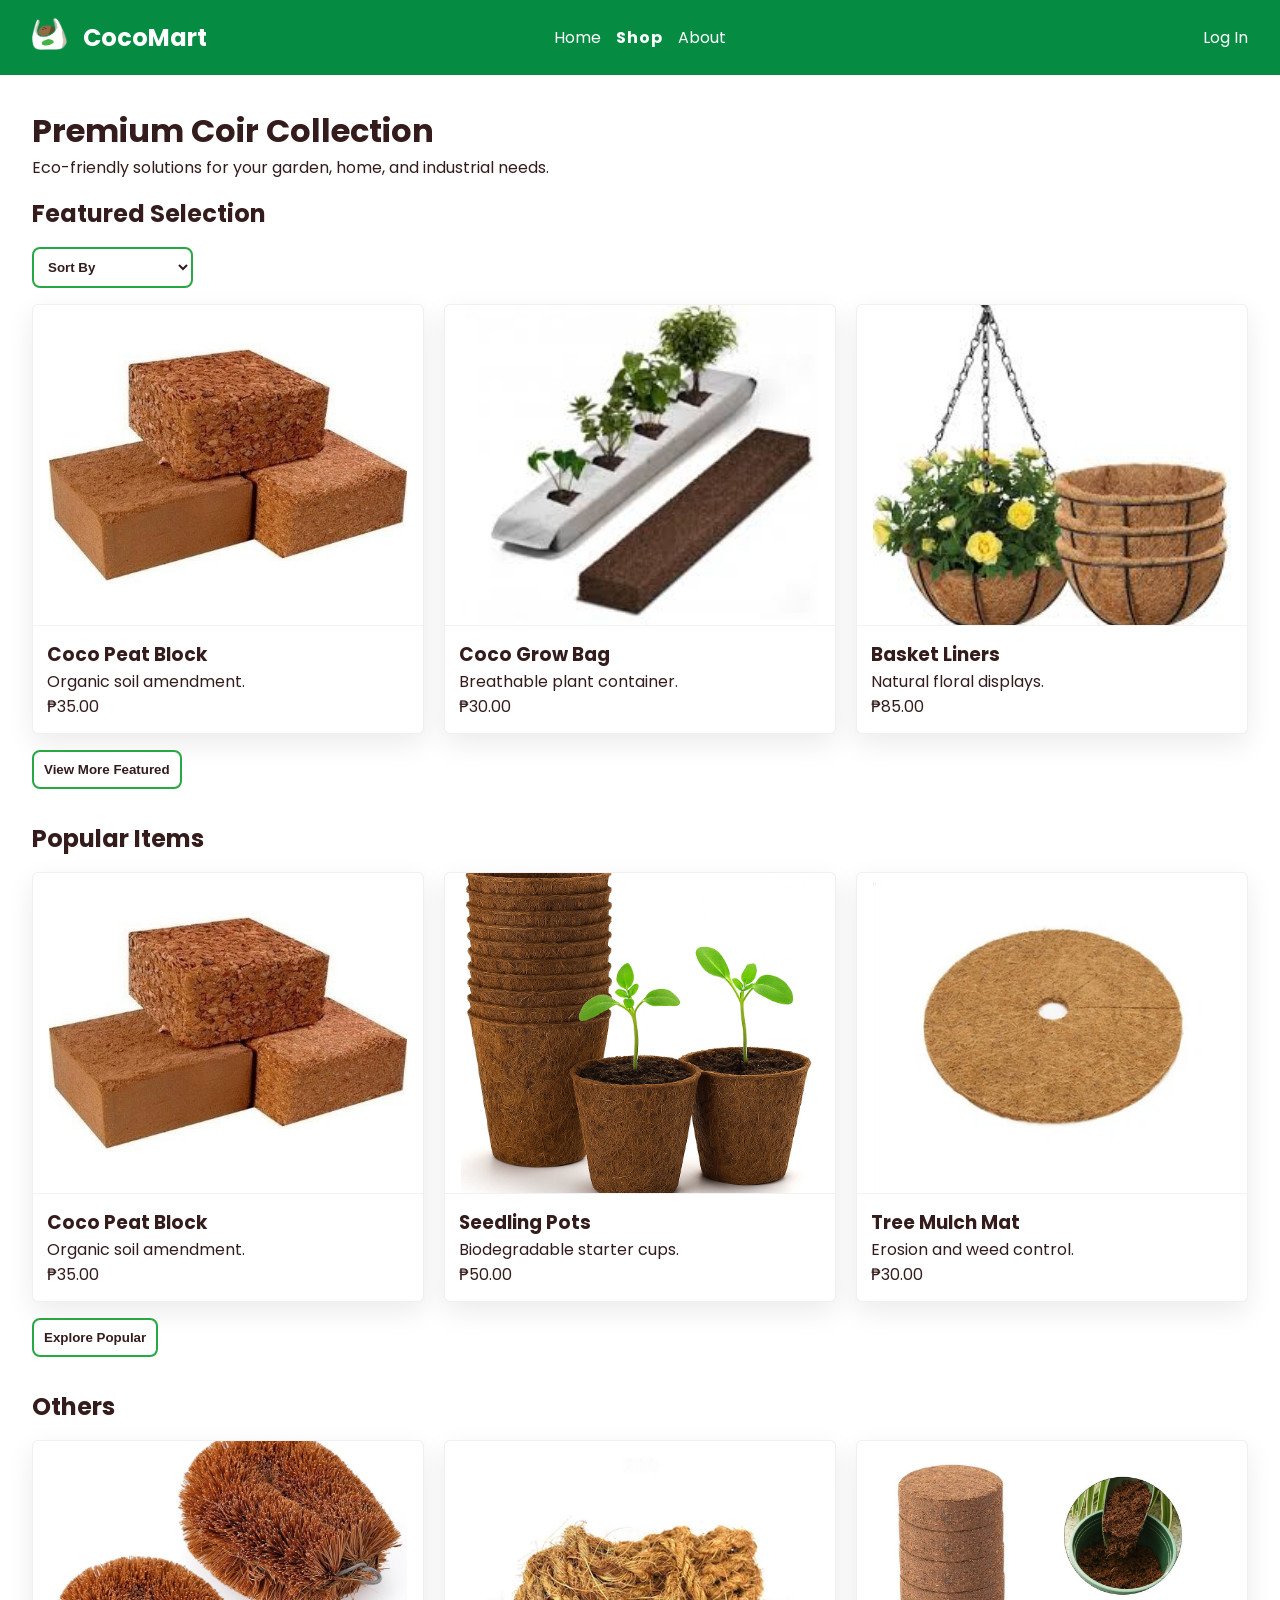
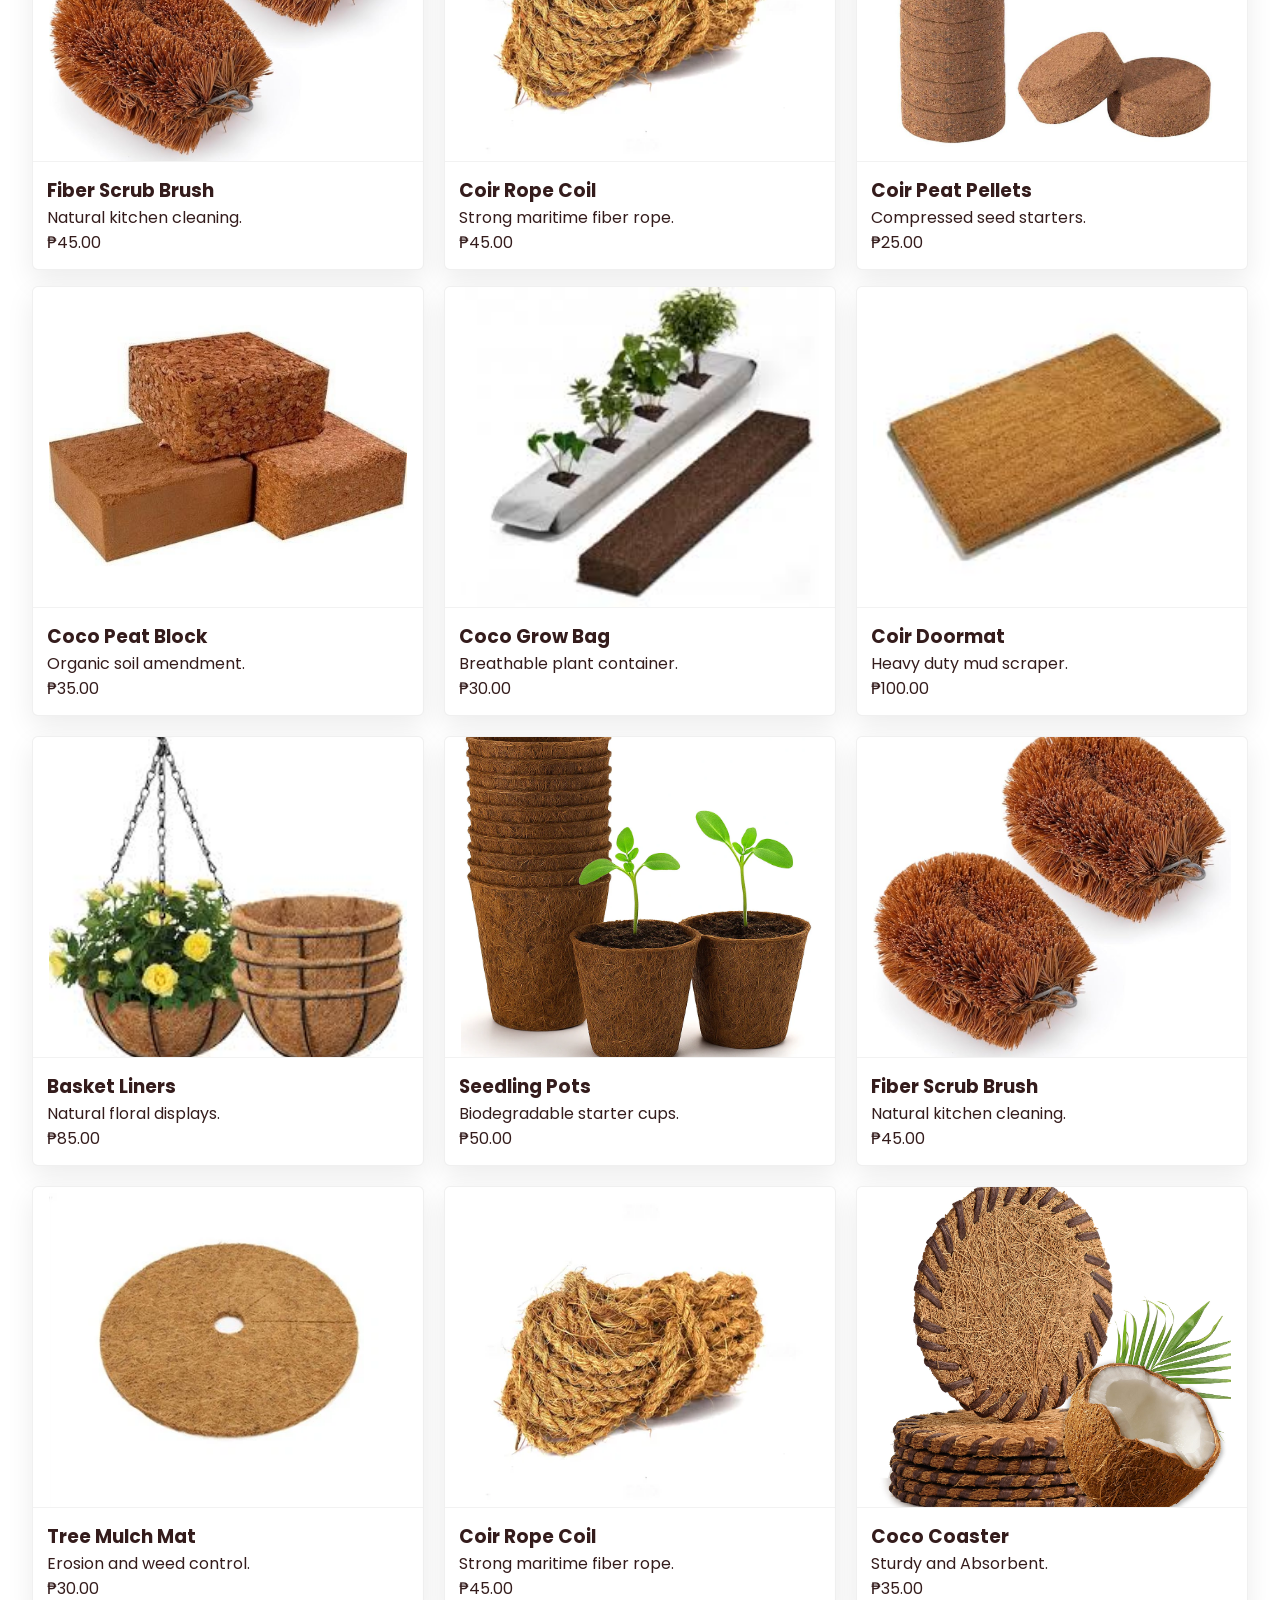
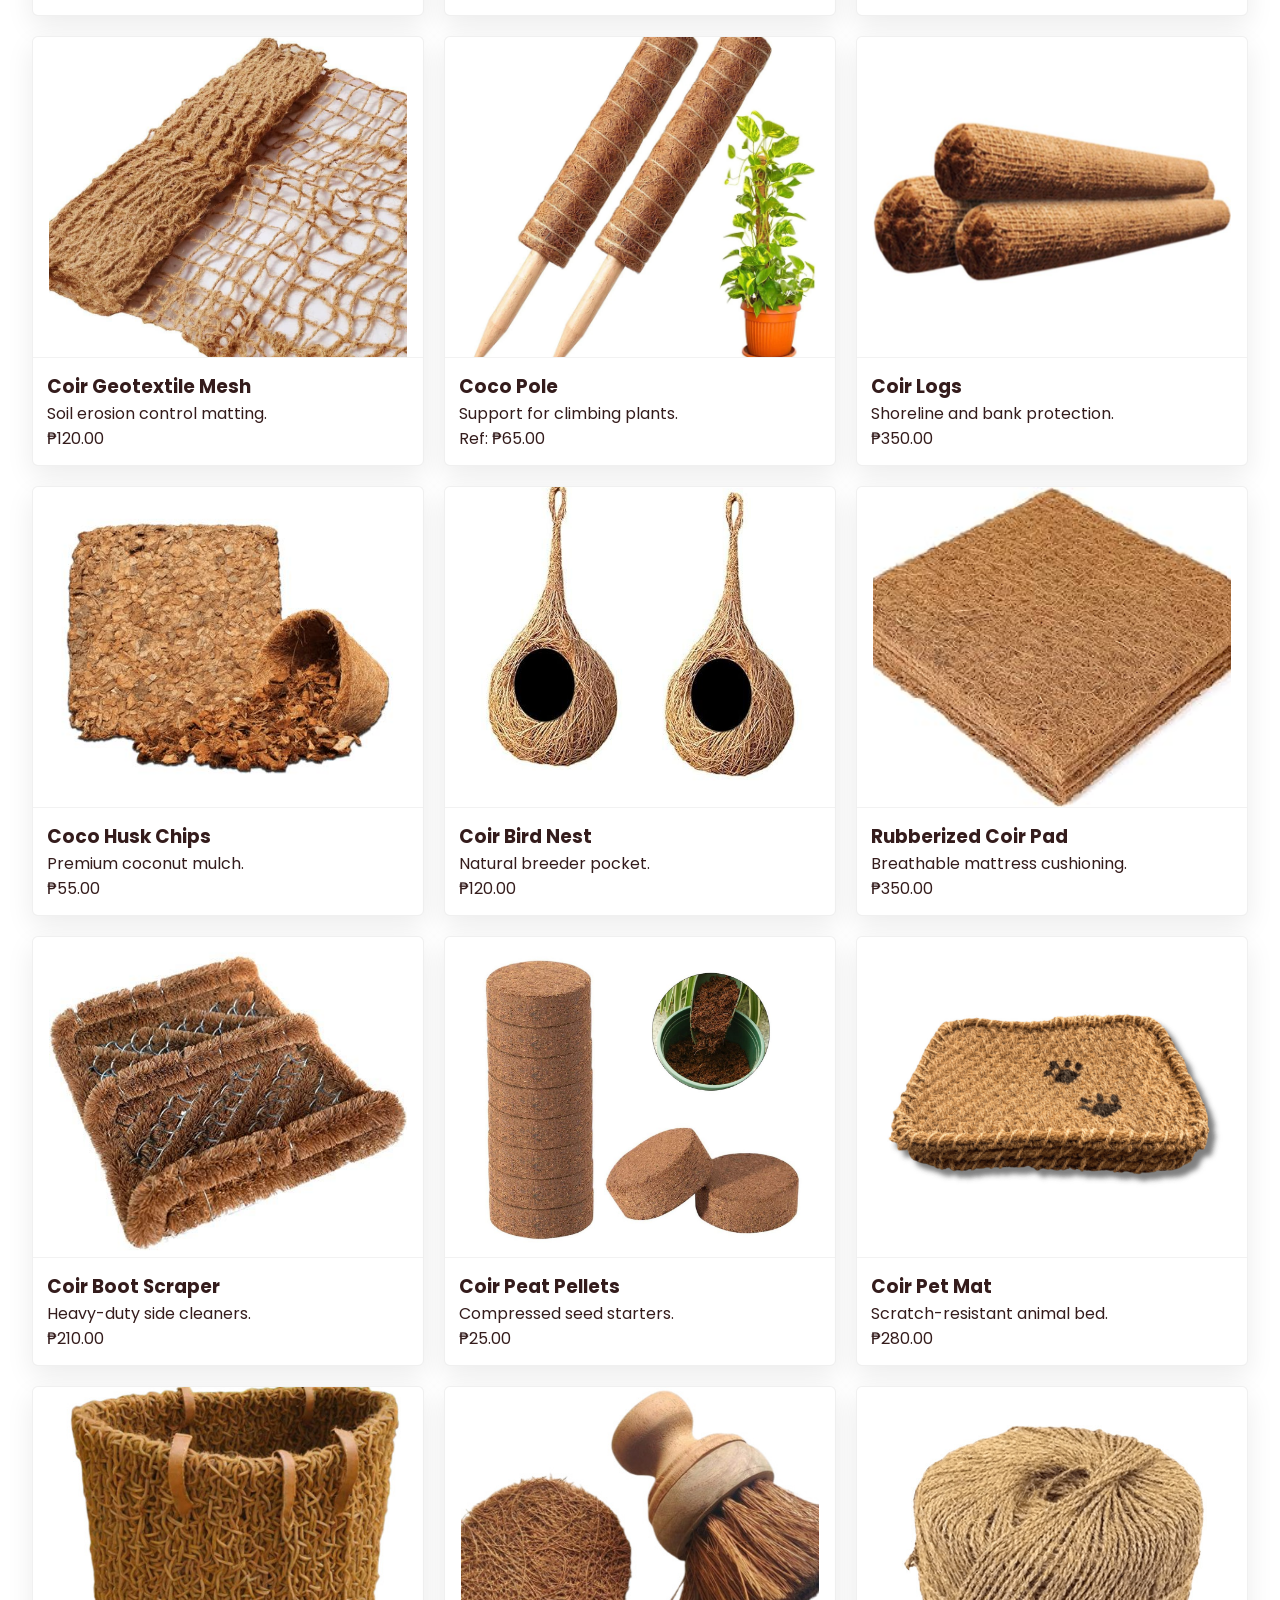
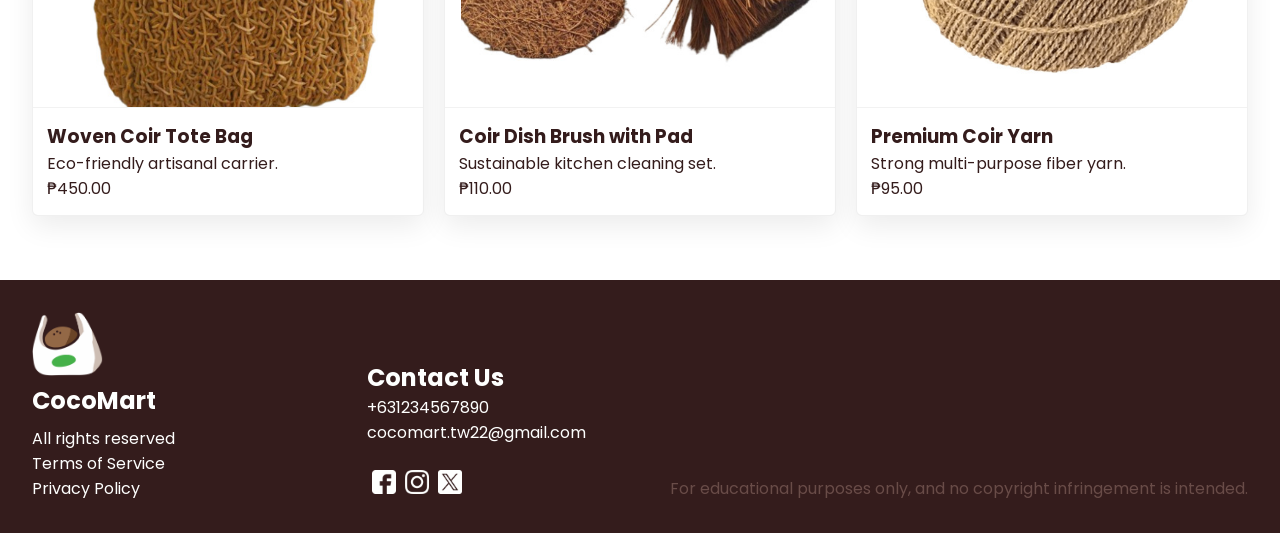
<file: products.html>
<!doctype html>
<html lang="en">
  <head>
    <meta charset="UTF-8" />
    <meta name="viewport" content="width=device-width, initial-scale=1.0" />
    <title>CocoMart</title>
    <link rel="stylesheet" href="style.css" />
    <link
      href="https://fonts.googleapis.com/css?family=Poppins"
      rel="stylesheet"
    />
  </head>

  <body>
    <!-- NAVIGATION -->
    <nav class="navbar">
      <div class="nav-left">
        <a href="index.html"
          ><img class="logo" src="images/cocomart-logo.png" alt="cocomart-logo"
        /></a>
        <a><h2>CocoMart</h2></a>
      </div>

      <div class="nav-center">
        <ul>
          <li><a href="index.html">Home</a></li>
          <li><a href="products.html" class="active">Shop</a></li>
          <li><a href="about.html">About</a></li>
        </ul>
      </div>

      <div class="nav-right">
        <ul id="nav-right-list">
          <li>
            <a href="cart.html"
              ><img
                class="icon cart cart"
                src="images/icon-cart-line.png"
                alt="cart"
            /></a>
          </li>
          <li>
            <a href="profile.html"
              ><img
                class="icon profile profile"
                src="images/icon-profile-line.png"
                alt="profile"
            /></a>
          </li>
        </ul>
      </div>
    </nav>

    <!-- MAIN -->
    <main class="main">

      <h1>Premium Coir Collection</h1>
      <p>Eco-friendly solutions for your garden, home, and industrial needs.</p>

      <!-- FOR FEATURED & POPULAR PRODUCTS  -->
      <section class="product-section">
        <div class="section-header">
          <h2>Featured Selection</h2>
          <select id="featured-sort" class="pretty-select">
            <option value="manual">Sort By</option>
            <option value="price-asc">Price: Low to High</option>
            <option value="name-asc">A-Z</option>
          </select>
        </div>
        <div id="featured-grid" class="product-grid"></div>
        <button class="btn-pretty">View More Featured</button>
      </section>

      <section class="product-section">
        <h2>Popular Items</h2>
        <div id="popular-grid" class="product-grid"></div>
        <button class="btn-pretty">Explore Popular</button>
      </section>

      <section class="product-section">
        <h2>Others</h2>
        <div id="others-grid" class="product-grid"></div>
      </section>

      <!-- PRODUCTS -->
      <div class="product-grid">
        <!-- PRODUCT 01 -->
        <article class="product-card">
          <img
            class="img-wrap"
            src="images/product-01.jpg"
            alt="Coco Peat Block"
          />
          <div class="product-info">
            <h3 class="product-name">Coco Peat Block</h3>
            <p>Organic soil amendment.</p>
            <p class="product-price">₱35.00</p>
          </div>
        </article>

        <!-- PRODUCT 02 -->
        <article class="product-card">
          <img
            class="img-wrap"
            src="images/product-02.jpg"
            alt="Coco Grow Bag"
          />
          <div class="product-info">
            <h3 class="product-name">Coco Grow Bag</h3>
            <p>Breathable plant container.</p>
            <p class="product-price">₱30.00</p>
          </div>
        </article>

        <!-- PRODUCT 03 -->
        <article class="product-card">
          <img
            class="img-wrap"
            src="images/product-03.jpg"
            alt="Coir Doormat"
          />
          <div class="product-info">
            <h3 class="product-name">Coir Doormat</h3>
            <p>Heavy duty mud scraper.</p>
            <p class="product-price">₱100.00</p>
          </div>
        </article>

        <!-- PRODUCT 04 -->
        <article class="product-card">
          <img
            class="img-wrap"
            src="images/product-04.jpg"
            alt="Basket Liners"
          />
          <div class="product-info">
            <h3 class="product-name">Basket Liners</h3>
            <p>Natural floral displays.</p>
            <p class="product-price">₱85.00</p>
          </div>
        </article>

        <!-- PRODUCT 05 -->
        <article class="product-card">
          <img
            class="img-wrap"
            src="images/product-05.png"
            alt="Seedling Pots"
          />
          <div class="product-info">
            <h3 class="product-name">Seedling Pots</h3>
            <p>Biodegradable starter cups.</p>
            <p class="product-price">₱50.00</p>
          </div>
        </article>

        <!-- PRODUCT 06 -->
        <article class="product-card">
          <img
            class="img-wrap"
            src="images/product-06.jpg"
            alt="Fiber Scrub Brush"
          />
          <div class="product-info">
            <h3 class="product-name">Fiber Scrub Brush</h3>
            <p>Natural kitchen cleaning.</p>
            <p class="product-price">₱45.00</p>
          </div>
        </article>

        <!-- PRODUCT 07 -->
        <article class="product-card">
          <img
            class="img-wrap"
            src="images/product-07.png"
            alt="Tree Mulch Mat"
          />
          <div class="product-info">
            <h3 class="product-name">Tree Mulch Mat</h3>
            <p>Erosion and weed control.</p>
            <p class="product-price">₱30.00</p>
          </div>
        </article>

        <!-- PRODUCT 08 -->
        <article class="product-card">
          <img
            class="img-wrap"
            src="images/product-08.png"
            alt="Coir Rope Coil"
          />
          <div class="product-info">
            <h3 class="product-name">Coir Rope Coil</h3>
            <p>Strong maritime fiber rope.</p>
            <p class="product-price">₱45.00</p>
          </div>
        </article>

        <!-- PRODUCT 09 -->
        <article class="product-card">
          <img
            class="img-wrap"
            src="images/product-09.jpg"
            alt="Coco Coaster"
          />
          <div class="product-info">
            <h3 class="product-name">Coco Coaster</h3>
            <p>Sturdy and Absorbent.</p>
            <p class="product-price">₱35.00</p>
          </div>
        </article>

        <!-- PRODUCT 10 -->
        <article class="product-card">
          <img
            class="img-wrap"
            src="images/product-10.jpg"
            alt="Coir Geotextile Mesh"
          />
          <div class="product-info">
            <h3 class="product-name">Coir Geotextile Mesh</h3>
            <p>Soil erosion control matting.</p>
            <p class="product-price">₱120.00</p>
          </div>
        </article>

        <!-- PRODUCT 11 -->
        <article class="product-card">
          <img class="img-wrap" src="images/product-11.jpg" alt="Coco Pole" />
          <div class="product-info">
            <h3 class="product-name">Coco Pole</h3>
            <p>Support for climbing plants.</p>
            <p class="product-price">Ref: ₱65.00</p>
          </div>
        </article>

        <!-- PRODUCT 12-->
        <article class="product-card">
          <img class="img-wrap" src="images/product-12.jpg" alt="Coir Logs" />
          <div class="product-info">
            <h3 class="product-name">Coir Logs</h3>
            <p>Shoreline and bank protection.</p>
            <p class="product-price">₱350.00</p>
          </div>
        </article>

        <!-- PRODUCT 13 -->
        <article class="product-card">
          <img
            class="img-wrap"
            src="images/product-13.jpg"
            alt="Coco Husk Chips"
          />
          <div class="product-info">
            <h3 class="product-name">Coco Husk Chips</h3>
            <p>Premium coconut mulch.</p>
            <p class="product-price">₱55.00</p>
          </div>
        </article>

        <!-- PRODUCT 14 -->
        <article class="product-card">
          <img
            class="img-wrap"
            src="images/product-14.jpg"
            alt="Coir Bird Nest"
          />
          <div class="product-info">
            <h3 class="product-name">Coir Bird Nest</h3>
            <p>Natural breeder pocket.</p>
            <p class="product-price">₱120.00</p>
          </div>
        </article>

        <!-- PRODUCT 15 -->
        <article class="product-card">
          <img
            class="img-wrap"
            src="images/product-15.jpg"
            alt="Rubberized Coir Pad"
          />
          <div class="product-info">
            <h3 class="product-name">Rubberized Coir Pad</h3>
            <p>Breathable mattress cushioning.</p>
            <p class="product-price">₱350.00</p>
          </div>
        </article>

        <!-- PRODUCT 16 -->
        <article class="product-card">
          <img
            class="img-wrap"
            src="images/product-16.jpg"
            alt="Coir Boot Scraper"
          />
          <div class="product-info">
            <h3 class="product-name">Coir Boot Scraper</h3>
            <p>Heavy-duty side cleaners.</p>
            <p class="product-price">₱210.00</p>
          </div>
        </article>

        <!-- PRODUCT 17 -->
        <article class="product-card">
          <img
            class="img-wrap"
            src="images/product-17.jpg"
            alt="Coir Peat Pellets"
          />
          <div class="product-info">
            <h3 class="product-name">Coir Peat Pellets</h3>
            <p>Compressed seed starters.</p>
            <p class="product-price">₱25.00</p>
          </div>
        </article>

        <!-- PRODUCT 18 -->
        <article class="product-card">
          <img
            class="img-wrap"
            src="images/product-18.jpg"
            alt="Coir Pet Mat"
          />
          <div class="product-info">
            <h3 class="product-name">Coir Pet Mat</h3>
            <p>Scratch-resistant animal bed.</p>
            <p class="product-price">₱280.00</p>
          </div>
        </article>

        <!-- PRODUCT 19 -->
        <article class="product-card">
          <img
            class="img-wrap"
            src="images/product-19.jpg"
            alt="Woven Coir Tote Bag"
          />
          <div class="product-info">
            <h3 class="product-name">Woven Coir Tote Bag</h3>
            <p>Eco-friendly artisanal carrier.</p>
            <p class="product-price">₱450.00</p>
          </div>
        </article>

        <!-- PRODUCT 20 -->
        <article class="product-card">
          <img
            class="img-wrap"
            src="images/product-20.jpg"
            alt="Coir Dish Brush with Pad"
          />
          <div class="product-info">
            <h3 class="product-name">Coir Dish Brush with Pad</h3>
            <p>Sustainable kitchen cleaning set.</p>
            <p class="product-price">₱110.00</p>
          </div>
        </article>

        <!-- PRODUCT 21 -->
        <article class="product-card">
          <img
            class="img-wrap"
            src="images/product-21.jpg"
            alt="Premium Coir Yarn"
          />
          <div class="product-info">
            <h3 class="product-name">Premium Coir Yarn</h3>
            <p>Strong multi-purpose fiber yarn.</p>
            <p class="product-price">₱95.00</p>
          </div>
        </article>
      </div>
    </main>

    <!-- FOOTER -->
    <footer class="footer">
      <div class="footer-left">
        <div class="fupper">
          <img
            class="f-logo"
            src="images/cocomart-logo.png"
            alt="Cocomart Logo"
          />
          <h2>CocoMart</h2>
        </div>
        <ul class="flower">
          <li>All rights reserved</li>
          <li>Terms of Service</li>
          <li>Privacy Policy</li>
        </ul>
      </div>

      <div class="footer-center">
        <ul class="footer-upper">
          <h2>Contact Us</h2>
          <li>+631234567890</li>
          <li>cocomart.tw22@gmail.com</li>
        </ul>
        <div class="icon-socials">
          <br />
          <a href="#"
            ><img
              class="icon icon-socials"
              src="images/icon-fb.png"
              alt="Facebook icon"
          /></a>
          <a href="#"
            ><img
              class="icon icon-socials"
              src="images/icon-insta.png"
              alt="Instagram icon"
          /></a>
          <a href="#"
            ><img
              class="icon icon-socials"
              src="images/icon-twt.png"
              alt="Twitter icon"
          /></a>
        </div>
      </div>

      <div class="footer-right disclaimer">
        For educational purposes only, and no copyright infringement is
        intended.
      </div>
    </footer>
    <script src="navbar.js"></script>
    <script src="products.js" defer></script>
  </body>
</html>
</file>
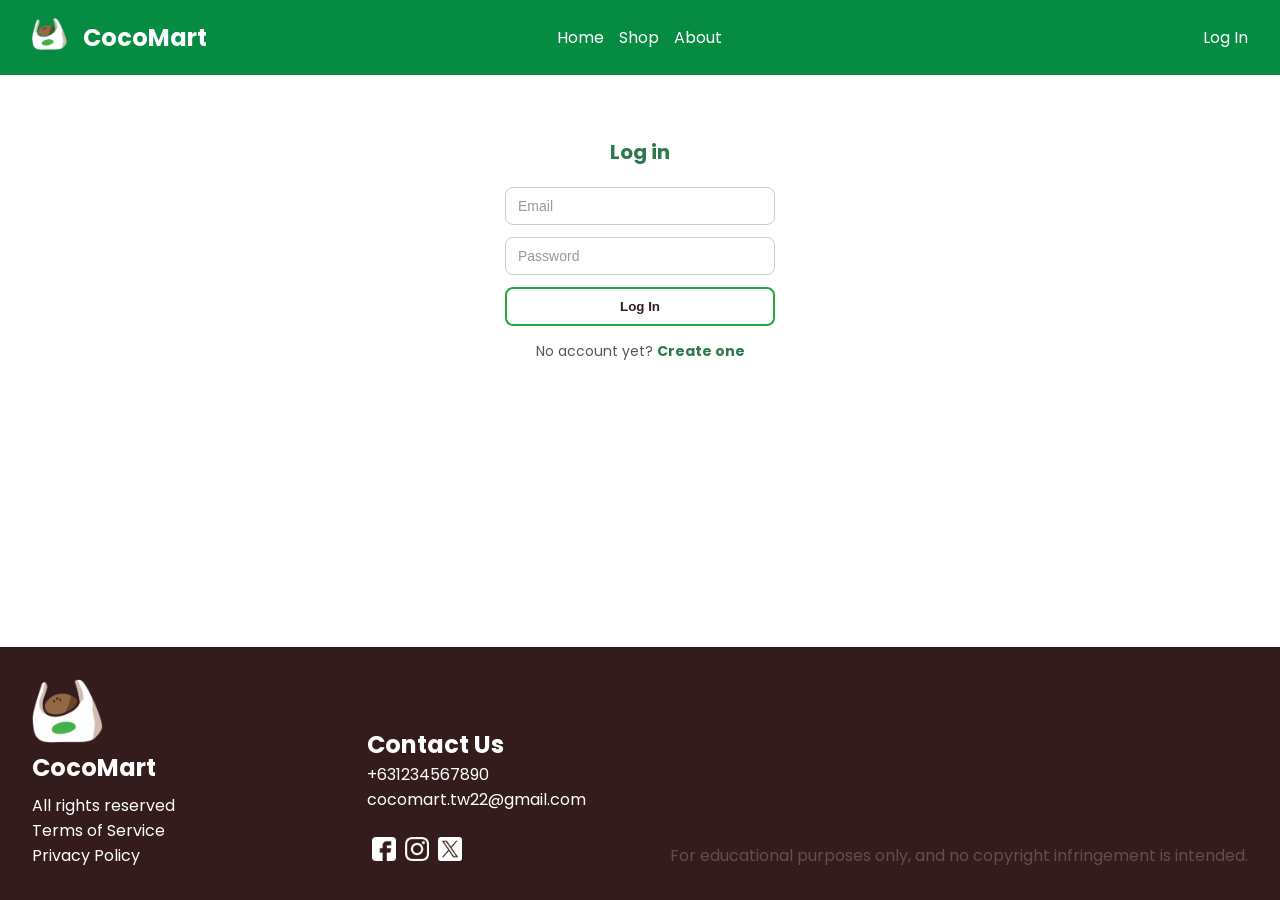
<file: profile.html>
<!doctype html>
<html lang="en">
  <head>
    <meta charset="UTF-8" />
    <meta name="viewport" content="width=device-width, initial-scale=1.0" />
    <title>CocoMart</title>
    <link rel="stylesheet" href="style.css" />
    <link
      href="https://fonts.googleapis.com/css?family=Poppins"
      rel="stylesheet"
    />
  </head>
  <body>
    <!-- NAVIGATION -->
    <nav class="navbar">
      <div class="nav-left">
        <a href="index.html"
          ><img class="logo" src="images/cocomart-logo.png" alt="cocomart-logo"
        /></a>
        <a><h2>CocoMart</h2></a>
      </div>

      <div class="nav-center">
        <ul>
          <li><a href="index.html">Home</a></li>
          <li><a href="products.html">Shop</a></li>
          <li><a href="about.html">About</a></li>
        </ul>
      </div>

      <div class="nav-right">
        <ul id="nav-right-list">
          <li>
            <a href="cart.html"
              ><img
                class="icon cart cart"
                src="images/icon-cart-line.png"
                alt="cart"
            /></a>
          </li>
          <li>
            <a href="profile.html"
              ><img
                class="icon profile profile-active"
                src="images/icon-profile-line.png"
                alt="profile"
            /></a>
          </li>
        </ul>
      </div>
    </nav>

    <!-- MAIN -->
    <main class="main">
      <div class="info-container">
        <div class="prof-container">
          <h1>cocomart</h1>
          <h2>Profile</h2>

          <div class="card">
            <div class="row"><strong>Name:</strong><span id="name"></span></div>
            <div class="row">
              <strong>Address:</strong><span id="address"></span>
            </div>
            <div class="row">
              <strong>Contact:</strong><span id="contact"></span>
            </div>
            <div class="row">
              <strong>Email:</strong><span id="email"></span>
            </div>
          </div>

          <div class="prof-links">
            <a href="history.html">Transaction History</a>
            <br />
            <a id="logout-link" href="login.html">Log out</a>
          </div>
        </div>
      </div>
    </main>

    <!-- FOOTER -->
    <footer class="footer">
      <div class="footer-left">
        <div class="fupper">
          <img
            class="f-logo"
            src="images/cocomart-logo.png"
            alt="Cocomart Logo"
          />
          <h2>CocoMart</h2>
        </div>
        <ul class="flower">
          <li>All rights reserved</li>
          <li>Terms of Service</li>
          <li>Privacy Policy</li>
        </ul>
      </div>

      <div class="footer-center">
        <ul class="footer-upper">
          <h2>Contact Us</h2>
          <li>+631234567890</li>
          <li>cocomart.tw22@gmail.com</li>
        </ul>
        <div class="icon-socials">
          <br />
          <a href="#"
            ><img
              class="icon icon-socials"
              src="images/icon-fb.png"
              alt="Facebook icon"
          /></a>
          <a href="#"
            ><img
              class="icon icon-socials"
              src="images/icon-insta.png"
              alt="Instagram icon"
          /></a>
          <a href="#"
            ><img
              class="icon icon-socials"
              src="images/icon-twt.png"
              alt="Twitter icon"
          /></a>
        </div>
      </div>

      <div class="footer-right disclaimer">
        For educational purposes only, and no copyright infringement is
        intended.
      </div>
    </footer>

    <script src="navbar.js"></script>
  </body>
</html>
</file>
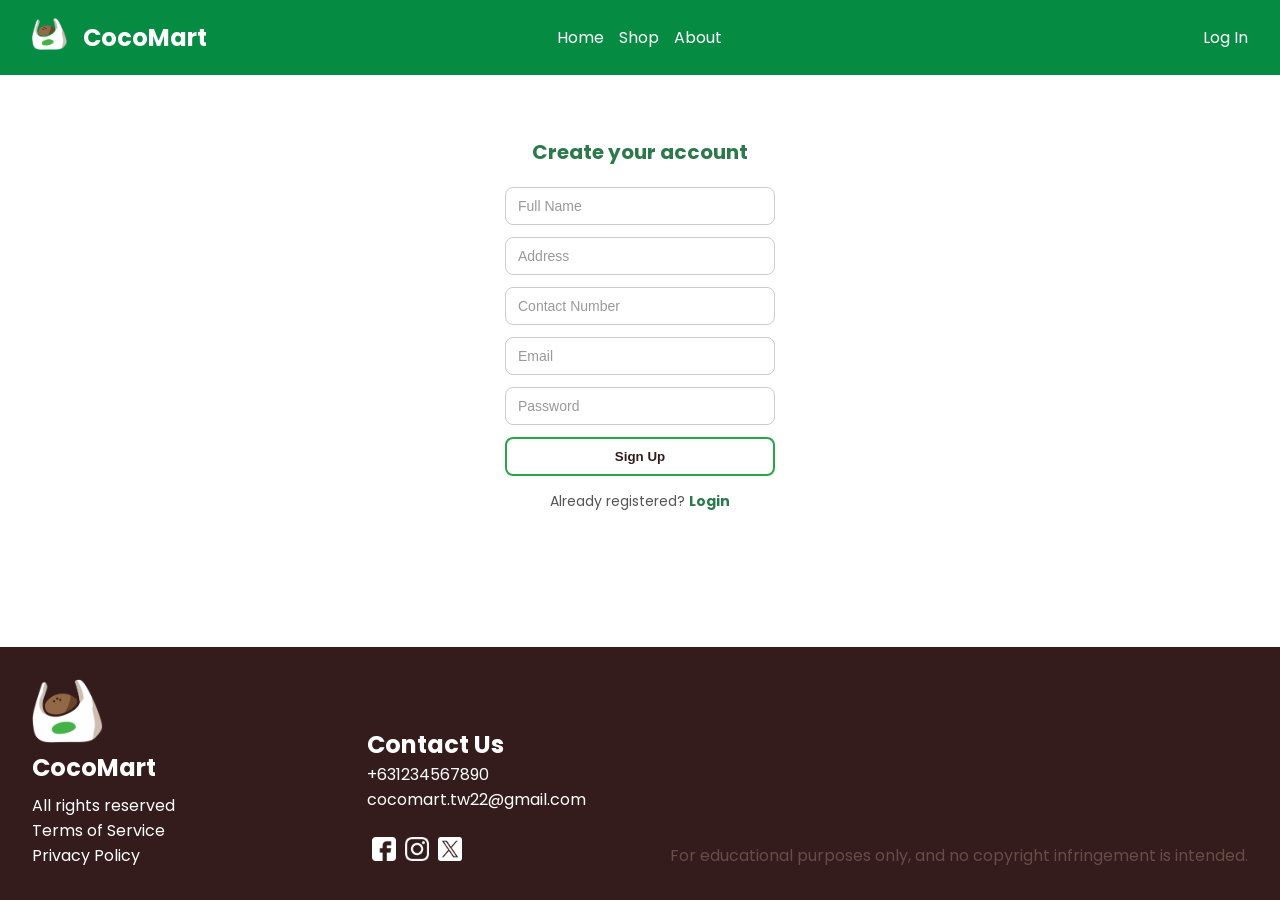
<file: signup.html>
<!doctype html>
<html lang="en">
  <head>
    <meta charset="UTF-8" />
    <meta name="viewport" content="width=device-width, initial-scale=1.0" />
    <title>CocoMart</title>
    <link rel="stylesheet" href="style.css" />
    <link
      href="https://fonts.googleapis.com/css?family=Poppins"
      rel="stylesheet"
    />
  </head>
  <body>
    <!-- NAVIGATION -->
    <nav class="navbar">
      <div class="nav-left">
        <a href="index.html"
          ><img class="logo" src="images/cocomart-logo.png" alt="cocomart-logo"
        /></a>
        <a><h2>CocoMart</h2></a>
      </div>

      <div class="nav-center">
        <ul>
          <li><a href="index.html">Home</a></li>
          <li><a href="products.html">Shop</a></li>
          <li><a href="about.html">About</a></li>
        </ul>
      </div>

      <div class="nav-right">
        <ul id="nav-right-list">
          <li>
            <a href="cart.html"
              ><img
                class="icon cart cart"
                src="images/icon-cart-line.png"
                alt="cart"
            /></a>
          </li>
          <li>
            <a href="profile.html"
              ><img
                class="icon profile profile"
                src="images/icon-profile-line.png"
                alt="profile"
            /></a>
          </li>
        </ul>
      </div>
    </nav>

    <!-- MAIN -->
    <main class="main">
      <div class="info-container">
        <div class="sign-container">
          <p>Create your account</p>

          <!-- form submits directly to profile.html -->
          <form id="signup-form" action="profile.html" method="post">
            <input name="name" type="text" placeholder="Full Name" required />
            <input name="address" type="text" placeholder="Address" required />
            <input
              name="contact"
              type="text"
              placeholder="Contact Number"
              required
            />
            <input name="email" type="email" placeholder="Email" required />
            <input
              name="password"
              type="password"
              placeholder="Password"
              required
            />
            <button type="submit">Sign Up</button>
          </form>

          <p>Already registered? <a href="login.html">Login</a></p>
        </div>
      </div>
    </main>

    <!-- FOOTER -->
    <footer class="footer">
      <div class="footer-left">
        <div class="fupper">
          <img
            class="f-logo"
            src="images/cocomart-logo.png"
            alt="Cocomart Logo"
          />
          <h2>CocoMart</h2>
        </div>
        <ul class="flower">
          <li>All rights reserved</li>
          <li>Terms of Service</li>
          <li>Privacy Policy</li>
        </ul>
      </div>

      <div class="footer-center">
        <ul class="footer-upper">
          <h2>Contact Us</h2>
          <li>+631234567890</li>
          <li>cocomart.tw22@gmail.com</li>
        </ul>
        <div class="icon-socials">
          <br />
          <a href="#"
            ><img
              class="icon icon-socials"
              src="images/icon-fb.png"
              alt="Facebook icon"
          /></a>
          <a href="#"
            ><img
              class="icon icon-socials"
              src="images/icon-insta.png"
              alt="Instagram icon"
          /></a>
          <a href="#"
            ><img
              class="icon icon-socials"
              src="images/icon-twt.png"
              alt="Twitter icon"
          /></a>
        </div>
      </div>

      <div class="footer-right disclaimer">
        For educational purposes only, and no copyright infringement is
        intended.
      </div>
    </footer>

    <script src="navbar.js"></script>
  </body>
</html>
</file>
<file: style.css>
* {
    scroll-behavior: smooth;
    margin: 0;
    padding: 0;
    box-sizing: border-box;
}

body {
    font-family: 'Poppins', Arial, sans-serif;
    color: #341c1c;
    display: grid;
    grid-template-areas:
        "header"
        "main"
        "footer";
    grid-template-rows: 75px 1fr auto;
    min-height: 100vh;
}

::selection {
    color: #fefffe;
    background-color: #058c42;
}

a {
    text-decoration: none;
}

/* COMPONENT: NAVBAR */

.navbar {
    grid-area: header;
    display: grid;
    grid-template-areas:
        "nav-left nav-center nav-right";
    grid-template-columns: repeat(3, 1fr);
    background-color: #058c42;
    color: #fefffe;
    align-items: center;
    z-index: 2;
    position: sticky;
    top: 0;
    left: 0;
}

.navbar a {
    color: #fefffe;
}

.navbar ul {
    list-style: none;
}

.nav-left {
    grid-area: nav-left;
    margin-left: 2rem;
    display: flex;
    align-items: center;
}

.nav-center {
    grid-area: nav-center;
    margin-left: 1rem;
    margin-right: 1rem;
}

.nav-center ul {
    display: flex;
    justify-content: center;
    gap: 15px;
}

.nav-center a:hover {
    font-weight: bold;
}

.active {
    font-weight: bold;
    letter-spacing: 1px;
}

.nav-right {
    grid-area: nav-right;
    margin-right: 2rem;
}

.nav-right ul {
    display: flex;
    justify-content: right;
    gap: 15px;
}

.alt-nav:hover {
    font-weight: bold;
}

.logo {
    max-height: 2rem;
    padding-right: 1rem;
}

.icon {
    flex-direction: row;
    max-height: clamp(0.5rem, 1.5rem, 2rem);
    color: #694c48;
    padding-left: 5px;
}

.cart:hover {
    content: url('images/icon-cart.png');
}

.profile:hover {
    content: url('images/icon-profile.png');

}

.cart-active {
    content: url('images/icon-cart.png');
}

.profile-active {
    content: url('images/icon-profile.png');

}

.logout:hover {
    content: url('images/icon-login.png')
}

/* MAIN */

.main {
    grid-area: main;
    justify-content: center;
    margin: 2rem;
}

/* HERO */

.hero {
    grid-area: hero;
    height: 500px;
    background-image: linear-gradient(to bottom,
            rgba(86, 65, 65, 0),
            rgba(86, 65, 65, 0.5),
            rgba(86, 65, 65, 1)), url("images/hero-img.jpg");
    background-attachment: fixed;
    background-position: center;
    background-repeat: no-repeat;
    background-size: cover;
    z-index: 1;
    margin-bottom: 2rem;
}

.hero-content {
    position: relative;
    float: left;
    z-index: 1;
    width: 90%;
    top: 50%;
    left: 5%;
    color: #fefffe;
    text-shadow: 2px 3px 5px rgba(86, 65, 65, 0.5);
}

.hero-button {
    position: relative;
    background-color: #45b249;
    padding: 12px 25px;
    text-align: center;
    display: inline-block;
    font-size: 16px;
    margin-top: 1rem;
    cursor: pointer;
    border-radius: 12px;
    text-shadow: none;
    box-shadow: 2px 3px 5px rgba(86, 65, 65, 0.5);
}

.hero-button a {
    padding: 5px;
    color: #fefffe;
    font-weight: bold;
}

.hero-button:hover {
    background-color: #058c42;
}

/* PAGE: PRODUCT */

.section-header {
    margin-top: 1rem;
}

#featured-sort {
    margin-top: 1rem;
}

.btn-pretty {
    margin-top: 1rem;
    margin-bottom: 2rem;
}

.product-grid {
    display: grid;
    grid-template-columns: 1fr;
    gap: 20px;
    margin-top: 1rem;
}

.product-card {
    background: #fff;
    border-radius: 6px;
    overflow: hidden;
    border: 1px solid rgba(15, 15, 15, .06);
    box-shadow: 0 10px 28px rgba(0, 0, 0, .08);
    display: grid;
    grid-template-rows: auto 1fr;
    transition: transform .18s ease, box-shadow .18s ease;
}

.product-card:hover {
    transform: translateY(-4px);
    box-shadow: 0 8px 20px rgba(0, 0, 0, .1);
}

.img-wrap {
    width: 100%;
    height: 260px;
    overflow: hidden;
}

.product-card img {
    width: 100%;
    height: 20rem;
    object-fit: cover;
    padding: 0 1rem;
}

.product-info {
    padding: 14px;
    border-top: 1px solid rgba(0, 0, 0, .05);
}

/* PAGE: ABOUT */

.about {
    display: grid;
    grid-template-areas:
        " about-img"
        "about-text";
    grid-template-rows: 30rem 1fr;
    gap: 1rem;
}

.about-text {
    grid-area: about-text;
    display: flex;
    flex-direction: column;
    justify-content: flex-end;
    padding: 1rem;
}

.about-img {
    grid-area: about-img;
    object-fit: cover;
    max-height: 100%;
    width: 100%;
}

.why {
    text-align: center;
    margin-top: 2rem;
    margin-bottom: 2rem;
}

.why-us {
    display: grid;
    grid-template-areas:
        "spe-left"
        "spe-center"
        "spe-right";
    grid-template-columns: 1fr;
    gap: 3rem;
    margin-top: 1rem;
    place-items: center;
    text-align: center;
    align-items: start;
}

.specialties {
    display: grid;
    grid-template-rows: auto;
    width: 15rem;
    height: auto;
    gap: 10px;
}

.specialties img {
    margin: auto;
    height: 7rem;
    width: auto;
}

.spe-left {
    grid-area: spe-left;
}

.spe-center {
    grid-area: spe-center;
}

.spe-right {
    grid-area: spe-right;
}

.abt-hr {
    margin: 2rem 0;
}

.team-container {
    display: grid;
    grid-template-areas:
        "member"
        "member"
        "member"
        "member";
    grid-template-rows: repeat(1fr);
    text-align: center;
}

.member img {
    height: 10rem;
    width: 10rem;
    object-fit: fill;
    margin-bottom: 1rem;
}

.references {
    text-align: center;
}

/* PAGE: CART */

hr {
    border-top: 1px solid #c9c9c9;
}

.h-cart {
    text-align: left;
    margin: 1rem;
    color: #341c1c;
}

.act {
    background-color: #edffea;
    box-sizing: border-box;
    box-shadow: 0px 2px 10px rgba(0, 0, 0, 0.075);
}

.cart-title {
    display: grid;
    grid-template-areas:
        "cart-prod cart-text";
    grid-template-columns: 20rem 1fr;
    gap: 1rem;
    border-radius: 15px 15px 0 0;
    padding: 1rem 2rem;
    background-color: #ffffff;
    color: #694c48;
}

.cart-title .cart-prod {
    grid-area: cart-prod;
}

.cart-title .cart-text {
    grid-area: cart-text;
    display: grid;
    grid-template-areas: "c-text c-quanti c-price c-button";
    grid-template-columns: 2fr 1fr 1fr 5rem;
    text-align: justify;
}

.cart-item {
    display: flex;
    flex-direction: column;
    border-radius: 12px;
    padding: 1rem;
    margin: 1rem 0;
    box-shadow: 0px 2px 10px rgba(0, 0, 0, 0.075);
    gap: 0.5rem;
}

.cart-img {
    width: 100%;
    height: auto;
    max-height: 12rem;
    object-fit: contain;
    border: 2px dotted #28a745;
    background-color: #fff;
    margin-bottom: 0.5rem;
}

.cart-deets {
    display: flex;
    flex-direction: column;
    gap: 0.25rem;
}

.cart-deets .c-text h3 {
    margin: 0.25rem 0;
}

.cart-deets .c-text p {
    margin: 0;
    color: #555;
    font-size: 0.9rem;
}

.cart-deets .c-controls {
    display: flex;
    justify-content: space-between;
    align-items: center;
    gap: 0.5rem;
}

.cart-deets .c-controls span {
    font-weight: bold;
}

.cart-deets button {
    background-color: #058c42;
    color: #fff;
    border: none;
    border-radius: 8px;
    padding: 0.3rem 0.6rem;
    cursor: pointer;
}

.cart-summary {
    display: flex;
    flex-direction: column;
    margin: 1rem;
    margin-top: 2rem;
    align-items: flex-start;
}

.cart-button {
    color: #fefffe;
    background-color: #058c42;
    padding: 12px 25px;
    font-size: 16px;
    margin-top: 1rem;
    border-radius: 12px;
    width: 100%;
    text-align: center;
}

/* PAGE: CHECKOUT */

.checkout {
    margin: auto;
    background: white;
    padding: 40px;
    border-radius: 10px;
    box-shadow: 0 4px 10px rgba(0, 0, 0, 0.1);
}

.checkout-title {
    margin-bottom: 2rem;
}

.checkout-details {
    display: grid;
    grid-template-columns: 1fr 1fr;
    gap: 20px
}

.checkout-name label {
    display: flex;
    flex-direction: column
}

.checkout-name input {
    padding: 10px;
    margin-top: 5px;
    width: 100%;
    font-family: 'Poppins';
}

.shipping {
    display: flex;
    flex-direction: column;
    grid-column: span 2
}

.ship-add {
    padding: 10px;
    margin-top: 5px;
    font-family: 'Poppins';
}

.payment-method {
    margin-top: 30px
}

.pay {
    display: flex;
    gap: 10px;
    margin-bottom: 30px
}

.pay-choices {
    border: 1px solid #ccc;
    padding: 10px;
    border-radius: 5px;
    flex: 1;
    text-align: center;
    cursor: pointer;
}

.order {
    width: 100%;
    background: #28a745;
    color: white;
    border: none;
    padding: 15px;
    font-size: 1.1em;
    border-radius: 5px;
    cursor: pointer;
}

/* PAGE: CONFIRMATION */

.confirm {
    text-align: center;
    background: white;
    padding: 50px;
}

.conf-img {
    width: "100";
    margin-bottom: "20px";
}

.conf-links {
    margin-top: 40px;
    display: flex;
    flex-direction: column;
    align-items: center;
    gap: 10px;
}

.transac {
    color: #2c7a4b;
}

.conf-button {
    background: #333;
    color: white;
    padding: 12px 25px;
    text-decoration: none;
    border-radius: 30px;
    margin-top: 10px;
    width: fit-content;
}

/* PAGE: PROFILE */

.prof-container {
    background: #fff;
    width: 30rem;
    padding: 30px;
    border-radius: 25px;
    box-shadow: 0px 4px 15px rgba(0, 0, 0, 0.08);
    transition: 0.3s ease;
}

.prof-container h1 {
    text-align: center;
    text-transform: uppercase;
    margin-bottom: 5px;
}

.prof-container h2 {
    margin-bottom: 20px;
}

.card {
    text-align: left;
    margin-top: 10px;
}

.row {
    display: flex;
    justify-content: space-between;
    padding: 10px 0;
    border-bottom: 1px solid #eee;
    font-size: 15px;
}

.prof-links {
    text-align: right;
}

.prof-container a {
    text-align: left;
    display: inline-block;
    margin-top: 15px;
    color: #28a745;
    font-weight: bold;
    text-decoration: none;
}

.prof-container a:hover {
    text-decoration: underline;
}

/* PAGE: LOGIN / SIGN-UP */

.info-container {
    display: grid;
    justify-content: center;
    grid-template-areas: info;
    min-height: 4rem;
}

.sign-container,
.log-container {
    grid-area: info;
    padding: 30px 25px;
    border-radius: 12px;
    width: 320px;
    text-align: center;
}

.sign-container p:first-child,
.log-container p:first-child {
    font-size: 20px;
    font-weight: bold;
    margin-bottom: 20px;
    color: #2c7a4b;
}

form {
    display: flex;
    flex-direction: column;
    gap: 12px;
}

input {
    padding: 10px 12px;
    border-radius: 8px;
    border: 1px solid #ccc;
    font-size: 14px;
    outline: none;
    transition: all 0.2s ease;
}

input:focus {
    border-color: #2c7a4b;
    box-shadow: 0 0 6px rgba(44, 122, 75, 0.25);
}

select,
button {
    padding: 10px;
    border: 2px solid #28a745;
    background-color: white;
    border-radius: 8px;
    color: #341c1c;
    cursor: pointer;
    transition: all 0.25s ease;
    font-weight: bold;
}

button:hover {
    background-color: #2c7a4b;
    color: white;
    transform: translateY(-1px);
}

button:active {
    transform: scale(0.98);
}

.sign-container p:last-child,
.log-container p:last-child {
    margin-top: 15px;
    font-size: 14px;
    color: #555;
}

.sign-container a,
.log-container a {
    color: #2c7a4b;
    font-weight: bold;
    text-decoration: none;
}

.sign-container a:hover,
.log-container a:hover {
    text-decoration: underline;
}

input::placeholder {
    color: #999;
}

/* PAGE: PROFILE*/


/* COMPONENT: FOOTER */

.footer {
    grid-area: footer;
    display: grid;
    grid-template-areas:
        "footer-left footer-center footer-right";
    grid-template-columns: 1fr 1fr auto;
    background-color: #341c1c;
    color: #fefffe;
    align-items: flex-end;
    padding-top: 2rem;
    padding-bottom: 2rem;
    margin-top: 2rem;
}

.footer li {
    list-style-type: none;
}

.footer-left {
    grid-area: footer-left;
    display: grid;
    grid-template-areas:
        "upper"
        "lower";
    grid-template-rows: 1fr;
    margin-left: 2rem;
}

.footer-left ul {
    display: flex;
    flex-direction: column;
    justify-content: center;
}

.footer-center {
    display: grid;
    grid-template-areas:
        "upper"
        "lower";
    grid-template-rows: 1fr;
    grid-area: footer-center;
    margin-left: 2rem;
    margin-right: 2rem;
}

.footer-upper {
    grid-area: upper;
    display: flex;
    flex-direction: column;
    justify-content: center;
}

.footer-right {
    grid-area: footer-right;
    margin-right: 2rem;
    display: flex;
    flex-wrap: wrap;
    flex-direction: row;
    justify-content: right;
}

.icons-socials {
    grid-area: lower;
    margin-top: 2rem;
}

.f-logo {
    height: 4rem;
}

.disclaimer {
    color: #694c48;
}

.fupper {
    grid-area: upper;
}

.flower {
    grid-area: lower;
    margin-top: 0.5rem;
}

/*/////////////////////////////////////////////
MEDIA QUERIES
/////////////////////////////////////////////*/

/* TABLET & UP */
@media (min-width: 768px) {
    .product-grid {
        grid-template-columns: repeat(2, 1fr);
    }

    .why-us {
        grid-template-areas:
            "spe-left spe-center spe-right";
        grid-template-columns: repeat(3, 1fr);
    }

    .checkout {
        max-width: 45rem;
    }

    .team-container {
        display: grid;
        grid-template-areas:
            "member member member member";
        grid-template-columns: repeat(1fr);
        text-align: center;
    }


    .cart-item {
        display: grid;
        grid-template-areas: "cart-img cart-deets";
        grid-template-columns: 20rem 1fr;
        gap: 2rem;
        padding: 2rem 1rem;
        margin: 1rem;
    }

    .cart-deets {
        display: grid;
        grid-template-areas: "c-text c-quanti c-price c-button";
        grid-template-columns: 2fr 1fr 1fr 5rem;
    }

    .cart-deets .c-controls {
        display: contents;
        /* revert to grid layout */
    }

    .cart-deets button {
        padding: initial;
    }

    .cart-summary {
        align-items: flex-end;
    }

    .cart-button {
        width: fit-content;
    }
}

/* DESKTOP & UP */
@media (min-width: 1024px) {
    .product-grid {
        grid-template-columns: repeat(3, 1fr);
    }

    .why-us {
        grid-template-areas:
            "spe-left spe-center spe-right";
        grid-template-columns: repeat(3, 1fr);
    }

    .checkout {
        max-width: 45rem;
    }

    .team-container {
        display: grid;
        grid-template-areas:
            "member member member member";
        grid-template-columns: repeat(1fr);
        text-align: center;
    }
}

@media (max-width: 600px) {
    .navbar {
        grid-area: header;
        display: grid;
        grid-template-areas:
            "nav-left nav-right"
            " nav-center ";
        grid-template-columns: repeat(2, 1fr);
    }

    .navbar a {
        font-size: 1rem;
    }

    .navbar img {
        height: 2rem;
        width: auto;
    }

    .cart-title {
        grid-template-areas:
            "cart-prod";
        grid-template-columns: 1fr;
        padding: 0.5rem 1rem;
        text-align: left;
    }

    .cart-title .cart-text {
        display: none;
    }
}
</file>
